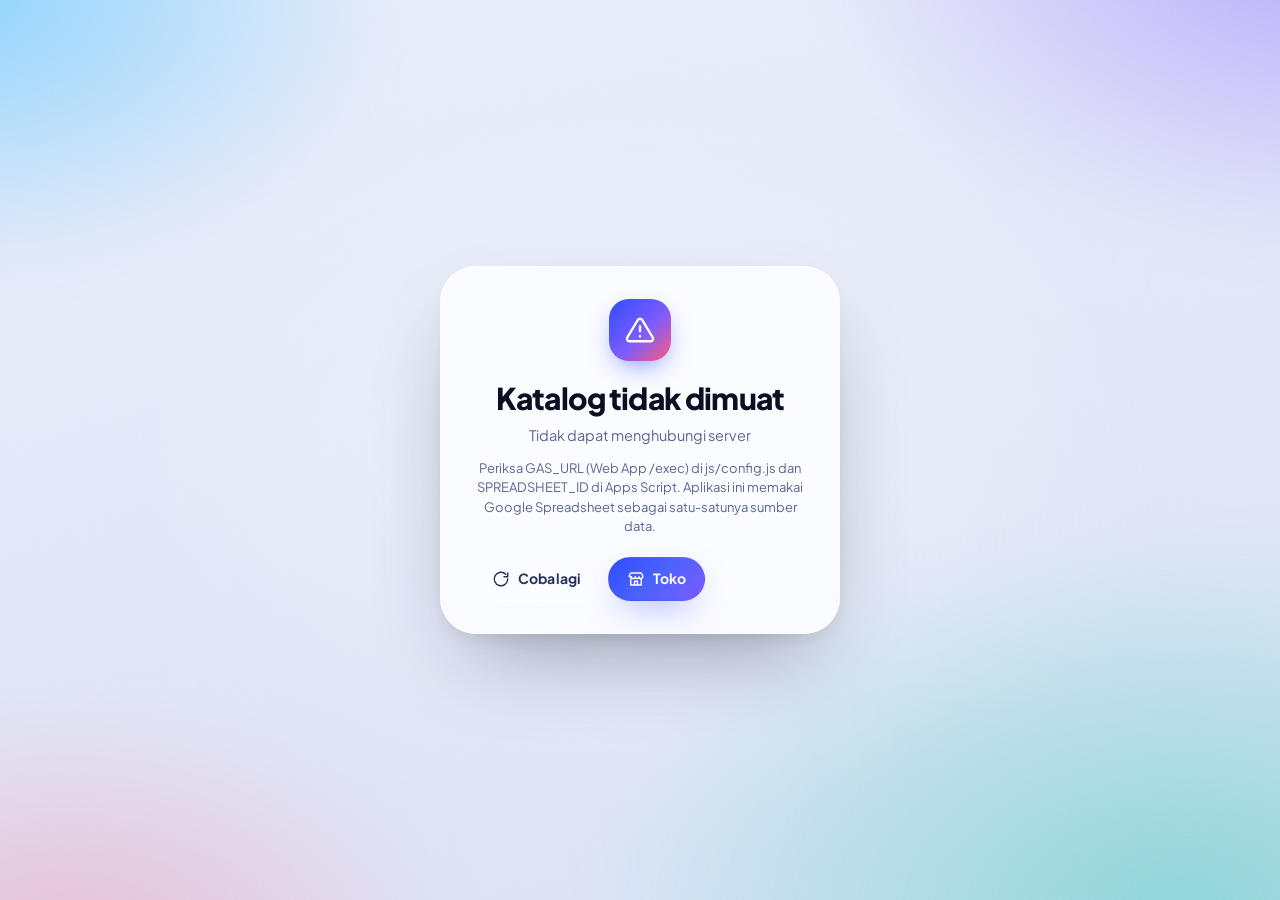
<file: index.html>
<!DOCTYPE html>
<html lang="id" data-theme="light">
<head>
  <meta charset="utf-8">
  <meta name="viewport" content="width=device-width, initial-scale=1, viewport-fit=cover, maximum-scale=5">
  <title>My Kasir — Toko & Point of Sale</title>
  <meta name="description" content="My Kasir — etalase online dan point of sale untuk semua jenis bisnis. Katalog, keranjang, pembayaran QRIS, dan portal kasir dalam satu aplikasi.">
  <meta name="theme-color" content="#2F4BFF" media="(prefers-color-scheme: light)">
  <meta name="theme-color" content="#0A0F24" media="(prefers-color-scheme: dark)">
  <meta name="apple-mobile-web-app-capable" content="yes">
  <meta name="apple-mobile-web-app-status-bar-style" content="default">
  <meta name="apple-mobile-web-app-title" content="My Kasir">
  <meta name="mobile-web-app-capable" content="yes">
  <meta name="format-detection" content="telephone=no">

  <link rel="manifest" href="./manifest.webmanifest">
  <link rel="icon" href="./icons/favicon.svg" type="image/svg+xml">
  <link rel="apple-touch-icon" href="./icons/apple-touch-icon.png">

  <link rel="preload" href="./fonts/PlusJakartaSans-latin.woff2" as="font" type="font/woff2" crossorigin>
  <link rel="preload" href="./fonts/JetBrainsMono-latin.woff2" as="font" type="font/woff2" crossorigin>

  <link rel="stylesheet" href="./css/core.css">
  <link rel="stylesheet" href="./css/base.css">
  <link rel="stylesheet" href="./css/components.css">
  <link rel="stylesheet" href="./css/layout.css">
</head>
<body>
  <a href="#katalog" class="sr-only">Lompat ke katalog</a>

  <div id="app">
    <div class="gate">
      <div class="gate__card">
        <div class="gate__logo"><span class="spinner"></span></div>
        <p class="t-body">Memuat My Kasir…</p>
      </div>
    </div>
  </div>

  <noscript>
    <div style="padding:40px;text-align:center;font-family:system-ui">
      <h1>My Kasir</h1>
      <p>Aplikasi ini memerlukan JavaScript agar dapat digunakan.</p>
    </div>
  </noscript>

  <script type="module" src="./js/app.js"></script>
</body>
</html>
</file>
<file: css/core.css>
/* ==========================================================================
   My Kasir — core
   Tokens, reset, primitives. Layout for specific views lives in app.css.
   ========================================================================== */

/* --- fonts ------------------------------------------------------------- */
@font-face {
  font-family: 'Plus Jakarta Sans';
  font-style: normal;
  font-weight: 400 800;
  font-display: swap;
  src: url('../fonts/PlusJakartaSans-latin-ext.woff2') format('woff2');
  unicode-range: U+0100-02BA, U+1E00-1EFF, U+2C60-2C7F, U+A720-A7FF;
}
@font-face {
  font-family: 'Plus Jakarta Sans';
  font-style: normal;
  font-weight: 400 800;
  font-display: swap;
  src: url('../fonts/PlusJakartaSans-latin.woff2') format('woff2');
  unicode-range: U+0000-00FF, U+0131, U+0152-0153, U+2000-206F, U+2074, U+20AC, U+2122, U+2191, U+2193, U+2212, U+2215;
}
@font-face {
  font-family: 'JetBrains Mono';
  font-style: normal;
  font-weight: 400 700;
  font-display: swap;
  src: url('../fonts/JetBrainsMono-latin-ext.woff2') format('woff2');
  unicode-range: U+0100-02BA, U+1E00-1EFF, U+2C60-2C7F, U+A720-A7FF;
}
@font-face {
  font-family: 'JetBrains Mono';
  font-style: normal;
  font-weight: 400 700;
  font-display: swap;
  src: url('../fonts/JetBrainsMono-latin.woff2') format('woff2');
  unicode-range: U+0000-00FF, U+0131, U+0152-0153, U+2000-206F, U+2074, U+20AC, U+2122, U+2191, U+2193, U+2212, U+2215;
}

/* --- tokens ------------------------------------------------------------ */
:root {
  /* brand */
  --cobalt: #2f4bff;
  --violet: #7c5cff;
  --mint: #0fbfa8;
  --sky: #38baff;
  --coral: #ff5c7a;
  --amber: #ffb020;
  --lime: #9fe870;

  --cobalt-deep: #1c2fd0;
  --cobalt-soft: #e8ecff;
  --mint-soft: #d9f7f1;
  --coral-soft: #ffe4e9;
  --amber-soft: #fff0d4;
  --violet-soft: #efe9ff;

  /* ink */
  --ink-900: #0a0f24;
  --ink-800: #131b3d;
  --ink-700: #26305a;
  --ink-500: #5a6691;
  --ink-400: #7d88ae;
  --ink-300: #a3abc8;

  /* surfaces */
  --bg: #e9edfa;
  --bg-deep: #dbe2f6;
  --surface: #ffffff;
  --surface-2: #f4f6fd;
  --surface-sunk: #eef1fb;

  /* glass */
  --glass: rgba(255, 255, 255, 0.62);
  --glass-strong: rgba(255, 255, 255, 0.82);
  --glass-line: rgba(255, 255, 255, 0.75);
  --glass-line-soft: rgba(255, 255, 255, 0.45);
  --glass-dark-line: rgba(16, 22, 43, 0.07);
  --blur: 22px;

  /* shadow */
  --sh-1: 0 1px 2px rgba(16, 22, 43, 0.05);
  --sh-2: 0 4px 14px -4px rgba(16, 22, 43, 0.12), 0 2px 4px rgba(16, 22, 43, 0.04);
  --sh-3: 0 18px 40px -18px rgba(16, 22, 43, 0.28), 0 4px 12px -4px rgba(16, 22, 43, 0.08);
  --sh-4: 0 40px 90px -32px rgba(16, 22, 43, 0.42), 0 8px 24px -12px rgba(16, 22, 43, 0.16);
  --sh-glow: 0 14px 34px -12px rgba(47, 75, 255, 0.5);

  /* geometry */
  --r-xs: 8px;
  --r-sm: 12px;
  --r-md: 16px;
  --r-lg: 22px;
  --r-xl: 28px;
  --r-2xl: 36px;
  --r-pill: 999px;

  /* motion */
  --ease: cubic-bezier(0.22, 0.68, 0.28, 1);
  --ease-out: cubic-bezier(0.16, 1, 0.3, 1);
  --ease-spring: cubic-bezier(0.34, 1.56, 0.64, 1);
  --t-fast: 140ms;
  --t-base: 240ms;
  --t-slow: 420ms;
  --t-chart: 1100ms;

  /* layout */
  --rail: 76px;
  --shell: 1180px;
  --nav-h: 66px;
  --safe-b: env(safe-area-inset-bottom, 0px);
  --safe-t: env(safe-area-inset-top, 0px);

  --font: 'Plus Jakarta Sans', ui-sans-serif, system-ui, -apple-system, 'Segoe UI', sans-serif;
  --mono: 'JetBrains Mono', ui-monospace, 'SF Mono', Menlo, monospace;
}

[data-theme='dark'] {
  --bg: #080c20;
  --bg-deep: #050818;
  --surface: #131a38;
  --surface-2: #182144;
  --surface-sunk: #0d1330;

  --glass: rgba(23, 31, 66, 0.62);
  --glass-strong: rgba(26, 35, 74, 0.84);
  --glass-line: rgba(255, 255, 255, 0.12);
  --glass-line-soft: rgba(255, 255, 255, 0.07);
  --glass-dark-line: rgba(0, 0, 0, 0.3);

  --cobalt-soft: #1b2559;
  --mint-soft: #0d3a3c;
  --coral-soft: #4a1526;
  --amber-soft: #4a3208;
  --violet-soft: #2a1f52;

  --ink-900: #f2f5ff;
  --ink-800: #e6ebff;
  --ink-700: #c7cfe8;
  --ink-500: #98a2c8;
  --ink-400: #7c86ae;
  --ink-300: #626c92;

  --sh-1: 0 1px 2px rgba(0, 0, 0, 0.4);
  --sh-2: 0 4px 14px -4px rgba(0, 0, 0, 0.5);
  --sh-3: 0 18px 40px -18px rgba(0, 0, 0, 0.7), 0 4px 12px -4px rgba(0, 0, 0, 0.4);
  --sh-4: 0 40px 90px -32px rgba(0, 0, 0, 0.8), 0 8px 24px -12px rgba(0, 0, 0, 0.5);
  --sh-glow: 0 14px 34px -12px rgba(47, 75, 255, 0.55);
}

/* --- reset ------------------------------------------------------------- */
*,
*::before,
*::after {
  box-sizing: border-box;
}

html {
  -webkit-text-size-adjust: 100%;
  text-size-adjust: 100%;
}

body {
  margin: 0;
  min-height: 100vh;
  min-height: 100dvh;
  font-family: var(--font);
  font-size: 15px;
  line-height: 1.55;
  color: var(--ink-800);
  background: var(--bg);
  -webkit-font-smoothing: antialiased;
  -moz-osx-font-smoothing: grayscale;
  overflow-x: hidden;
}

h1, h2, h3, h4, h5, p, figure, ul, ol {
  margin: 0;
}

ul, ol {
  padding: 0;
  list-style: none;
}

img, svg, canvas {
  display: block;
  max-width: 100%;
}

button, input, select, textarea {
  font: inherit;
  color: inherit;
}

button {
  border: 0;
  background: none;
  cursor: pointer;
  padding: 0;
}

a {
  color: inherit;
  text-decoration: none;
}

:focus-visible {
  outline: 2px solid var(--cobalt);
  outline-offset: 2px;
  border-radius: 6px;
}

::selection {
  background: rgba(47, 75, 255, 0.22);
}

/* --- scrollbars -------------------------------------------------------- */
* {
  scrollbar-width: thin;
  scrollbar-color: rgba(90, 102, 145, 0.34) transparent;
}
*::-webkit-scrollbar {
  width: 9px;
  height: 9px;
}
*::-webkit-scrollbar-thumb {
  background: rgba(90, 102, 145, 0.3);
  border-radius: 99px;
  border: 2px solid transparent;
  background-clip: content-box;
}
*::-webkit-scrollbar-thumb:hover {
  background: rgba(90, 102, 145, 0.5);
  background-clip: content-box;
}
*::-webkit-scrollbar-track {
  background: transparent;
}

/* ==========================================================================
   Aurora field — the app background
   ========================================================================== */
.aurora {
  position: fixed;
  inset: 0;
  z-index: -2;
  overflow: hidden;
  background: linear-gradient(168deg, var(--bg) 0%, var(--bg-deep) 100%);
  pointer-events: none;
}

.aurora::before {
  content: '';
  position: absolute;
  inset: -25%;
  background:
    radial-gradient(38% 34% at 14% 16%, rgba(56, 186, 255, 0.55), transparent 62%),
    radial-gradient(42% 40% at 86% 10%, rgba(124, 92, 255, 0.5), transparent 64%),
    radial-gradient(46% 42% at 78% 84%, rgba(15, 191, 168, 0.4), transparent 66%),
    radial-gradient(34% 32% at 20% 88%, rgba(255, 92, 122, 0.3), transparent 62%),
    radial-gradient(40% 40% at 50% 50%, rgba(255, 255, 255, 0.34), transparent 70%);
  filter: blur(28px);
  animation: aurora-drift 44s var(--ease) infinite alternate;
}

.aurora::after {
  content: '';
  position: absolute;
  inset: 0;
  opacity: 0.5;
  mix-blend-mode: overlay;
  background-image: url("data:image/svg+xml,%3Csvg xmlns='http://www.w3.org/2000/svg' width='160' height='160'%3E%3Cfilter id='n'%3E%3CfeTurbulence type='fractalNoise' baseFrequency='0.85' numOctaves='3'/%3E%3C/filter%3E%3Crect width='160' height='160' filter='url(%23n)' opacity='0.32'/%3E%3C/svg%3E");
}

@keyframes aurora-drift {
  0%   { transform: translate3d(0, 0, 0) scale(1); }
  50%  { transform: translate3d(2.5%, -2%, 0) scale(1.06); }
  100% { transform: translate3d(-2%, 2.5%, 0) scale(1.03); }
}

[data-theme='dark'] .aurora::before {
  background:
    radial-gradient(38% 34% at 14% 16%, rgba(56, 186, 255, 0.42), transparent 62%),
    radial-gradient(42% 40% at 86% 10%, rgba(124, 92, 255, 0.46), transparent 64%),
    radial-gradient(46% 42% at 78% 84%, rgba(15, 191, 168, 0.32), transparent 66%),
    radial-gradient(34% 32% at 20% 88%, rgba(255, 92, 122, 0.24), transparent 62%);
}

/* ==========================================================================
   Glass surfaces
   ========================================================================== */
.glass {
  position: relative;
  background: var(--glass);
  backdrop-filter: blur(var(--blur)) saturate(180%);
  -webkit-backdrop-filter: blur(var(--blur)) saturate(180%);
  border: 1px solid var(--glass-line);
  box-shadow:
    var(--sh-3),
    inset 0 1px 0 rgba(255, 255, 255, 0.7);
}

[data-theme='dark'] .glass {
  box-shadow:
    var(--sh-3),
    inset 0 1px 0 rgba(255, 255, 255, 0.09);
}

.glass--flat {
  box-shadow: var(--sh-2), inset 0 1px 0 rgba(255, 255, 255, 0.55);
}

.glass--strong {
  background: var(--glass-strong);
}

.card {
  border-radius: var(--r-xl);
  padding: 22px;
}

/* ==========================================================================
   Typography
   ========================================================================== */
.t-display {
  font-size: clamp(30px, 6.2vw, 46px);
  line-height: 1.06;
  font-weight: 800;
  letter-spacing: -0.035em;
  color: var(--ink-900);
}

.t-h1 {
  font-size: clamp(23px, 3.4vw, 30px);
  line-height: 1.15;
  font-weight: 800;
  letter-spacing: -0.028em;
  color: var(--ink-900);
}

.t-h2 {
  font-size: 19px;
  font-weight: 750;
  letter-spacing: -0.018em;
  color: var(--ink-900);
}

.t-h3 {
  font-size: 15.5px;
  font-weight: 700;
  letter-spacing: -0.012em;
  color: var(--ink-900);
}

.t-body {
  font-size: 14.5px;
  color: var(--ink-500);
  line-height: 1.6;
}

.t-label {
  font-size: 12px;
  font-weight: 700;
  letter-spacing: 0.01em;
  color: var(--ink-500);
}

.t-num {
  font-family: var(--mono);
  font-variant-numeric: tabular-nums;
  letter-spacing: -0.02em;
}

.t-money {
  font-weight: 800;
  letter-spacing: -0.03em;
  color: var(--ink-900);
  font-variant-numeric: tabular-nums;
}

.muted {
  color: var(--ink-500);
}
.muted-2 {
  color: var(--ink-400);
}
.tiny {
  font-size: 12px;
}
.truncate {
  overflow: hidden;
  text-overflow: ellipsis;
  white-space: nowrap;
}
.clamp-2 {
  display: -webkit-box;
  -webkit-line-clamp: 2;
  -webkit-box-orient: vertical;
  overflow: hidden;
}

/* ==========================================================================
   Buttons
   ========================================================================== */
.btn {
  --btn-bg: var(--surface);
  --btn-fg: var(--ink-800);
  --btn-brd: rgba(16, 22, 43, 0.1);
  display: inline-flex;
  align-items: center;
  justify-content: center;
  gap: 8px;
  height: 44px;
  padding: 0 18px;
  border-radius: var(--r-pill);
  background: var(--btn-bg);
  color: var(--btn-fg);
  border: 1px solid var(--btn-brd);
  font-size: 14px;
  font-weight: 700;
  letter-spacing: -0.008em;
  white-space: nowrap;
  cursor: pointer;
  transition: transform var(--t-fast) var(--ease), box-shadow var(--t-base) var(--ease),
    background var(--t-base) var(--ease), opacity var(--t-base) var(--ease);
  -webkit-tap-highlight-color: transparent;
  user-select: none;
}

.btn:hover {
  transform: translateY(-1px);
  box-shadow: var(--sh-2);
}
.btn:active {
  transform: translateY(0) scale(0.985);
}
.btn[disabled],
.btn.is-disabled {
  opacity: 0.45;
  pointer-events: none;
}

.btn .ico {
  width: 18px;
  height: 18px;
  flex: none;
}

.btn--primary {
  --btn-bg: linear-gradient(135deg, var(--cobalt) 0%, #4b62ff 48%, var(--violet) 100%);
  --btn-fg: #fff;
  --btn-brd: transparent;
  box-shadow: var(--sh-glow);
}
.btn--primary:hover {
  box-shadow: 0 18px 40px -14px rgba(47, 75, 255, 0.62);
}

.btn--mint {
  --btn-bg: linear-gradient(135deg, var(--mint) 0%, #22d3bb 100%);
  --btn-fg: #04231f;
  --btn-brd: transparent;
  box-shadow: 0 12px 30px -14px rgba(15, 191, 168, 0.7);
}

.btn--dark {
  --btn-bg: var(--ink-900);
  --btn-fg: #fff;
  --btn-brd: transparent;
}
[data-theme='dark'] .btn--dark {
  --btn-bg: rgba(255, 255, 255, 0.12);
  --btn-fg: #fff;
  --btn-brd: var(--glass-line);
}

.btn--ghost {
  --btn-bg: transparent;
  --btn-brd: var(--glass-line);
  --btn-fg: var(--ink-700);
}
.btn--ghost:hover {
  --btn-bg: rgba(255, 255, 255, 0.5);
}
[data-theme='dark'] .btn--ghost:hover {
  --btn-bg: rgba(255, 255, 255, 0.08);
}

.btn--sm {
  height: 36px;
  padding: 0 14px;
  font-size: 13px;
  border-radius: var(--r-pill);
}
.btn--lg {
  height: 54px;
  padding: 0 26px;
  font-size: 15.5px;
}
.btn--block {
  width: 100%;
}

.btn--icon {
  width: 42px;
  height: 42px;
  padding: 0;
  border-radius: 50%;
}
.btn--icon.btn--sm {
  width: 34px;
  height: 34px;
}
.btn--icon.btn--lg {
  width: 52px;
  height: 52px;
}

.btn__kbd {
  font-family: var(--mono);
  font-size: 10.5px;
  padding: 2px 6px;
  border-radius: 6px;
  background: rgba(255, 255, 255, 0.22);
  color: inherit;
  opacity: 0.85;
}
.btn--dark .btn__kbd,
.btn--primary .btn__kbd {
  background: rgba(255, 255, 255, 0.18);
}

/* ==========================================================================
   Form controls
   ========================================================================== */
.field {
  display: flex;
  flex-direction: column;
  gap: 7px;
}

.field > label {
  font-size: 12.5px;
  font-weight: 700;
  color: var(--ink-700);
  letter-spacing: -0.005em;
}

.field__hint {
  font-size: 11.5px;
  color: var(--ink-400);
}

.input,
.select,
.textarea {
  width: 100%;
  min-height: 46px;
  padding: 11px 14px;
  border-radius: var(--r-md);
  background: var(--surface);
  border: 1px solid rgba(16, 22, 43, 0.1);
  color: var(--ink-900);
  font-size: 14.5px;
  font-weight: 500;
  transition: border-color var(--t-base) var(--ease), box-shadow var(--t-base) var(--ease),
    background var(--t-base) var(--ease);
  appearance: none;
}

[data-theme='dark'] .input,
[data-theme='dark'] .select,
[data-theme='dark'] .textarea {
  background: var(--surface-2);
  border-color: var(--glass-line);
}

.input::placeholder,
.textarea::placeholder {
  color: var(--ink-300);
  font-weight: 500;
}

.input:focus,
.select:focus,
.textarea:focus {
  outline: none;
  border-color: rgba(47, 75, 255, 0.55);
  box-shadow: 0 0 0 4px rgba(47, 75, 255, 0.14);
}

.textarea {
  min-height: 96px;
  resize: vertical;
  line-height: 1.55;
}

.select {
  padding-right: 38px;
  background-image: url("data:image/svg+xml,%3Csvg xmlns='http://www.w3.org/2000/svg' width='16' height='16' viewBox='0 0 24 24' fill='none' stroke='%235a6691' stroke-width='2.4' stroke-linecap='round' stroke-linejoin='round'%3E%3Cpath d='M6 9l6 6 6-6'/%3E%3C/svg%3E");
  background-repeat: no-repeat;
  background-position: right 13px center;
  cursor: pointer;
}

.input-group {
  position: relative;
  display: flex;
  align-items: center;
}
.input-group .input {
  padding-left: 42px;
}
.input-group__ico {
  position: absolute;
  left: 14px;
  width: 18px;
  height: 18px;
  color: var(--ink-400);
  pointer-events: none;
}
.input-group__btn {
  position: absolute;
  right: 6px;
}

/* switch */
.switch {
  --w: 46px;
  position: relative;
  display: inline-block;
  width: var(--w);
  height: 27px;
  flex: none;
  border-radius: 99px;
  background: rgba(16, 22, 43, 0.16);
  transition: background var(--t-base) var(--ease);
  cursor: pointer;
  vertical-align: middle;
}

/* Baris switch: track + teks.
 *
 * sebelumnya teks label diletakkan DI DALAM elemen .switch yang lebarnya
 * tetap 46px — teks keluar dari kotaknya dan menimpa isi lain (terlihat
 * pada popup produk). Sekarang track dan teks adalah dua elemen terpisah
 * dalam satu baris flex, jadi tidak pernah saling menimpa.
 */
.switch-row {
  display: flex;
  align-items: center;
  gap: 10px;
  cursor: pointer;
  user-select: none;
}

.switch-row__text {
  font-size: 13px;
  line-height: 1.35;
  color: var(--ink-700);
}
.switch::after {
  content: '';
  position: absolute;
  top: 3px;
  left: 3px;
  width: 21px;
  height: 21px;
  border-radius: 50%;
  background: #fff;
  box-shadow: 0 2px 6px rgba(16, 22, 43, 0.28);
  transition: transform var(--t-base) var(--ease-spring);
}
.switch[aria-checked='true'] {
  background: linear-gradient(135deg, var(--cobalt), var(--violet));
}
.switch[aria-checked='true']::after {
  transform: translateX(19px);
}

/* A switch driven by a real checkbox: the input carries the state,
   the track is drawn by the element itself. */
.switch input[type='checkbox'] {
  position: absolute;
  inset: 0;
  width: 100%;
  height: 100%;
  margin: 0;
  opacity: 0;
  cursor: pointer;
  z-index: 1;
}
.switch:has(input[type='checkbox']) {
  background: rgba(16, 22, 43, 0.16);
}
.switch:has(input[type='checkbox']:checked) {
  background: linear-gradient(135deg, var(--cobalt), var(--violet));
}
.switch:has(input[type='checkbox']:checked)::after {
  transform: translateX(19px);
}

/* checkbox */
.check {
  display: inline-flex;
  align-items: center;
  gap: 9px;
  cursor: pointer;
  font-size: 14px;
  font-weight: 600;
  color: var(--ink-700);
}
.check input {
  appearance: none;
  width: 20px;
  height: 20px;
  flex: none;
  border-radius: 6px;
  border: 1.5px solid rgba(16, 22, 43, 0.2);
  background: var(--surface);
  transition: background var(--t-fast) var(--ease), border-color var(--t-fast) var(--ease);
  position: relative;
  cursor: pointer;
}
.check input:checked {
  background: var(--cobalt);
  border-color: var(--cobalt);
}
.check input:checked::after {
  content: '';
  position: absolute;
  left: 6.5px;
  top: 2.5px;
  width: 5px;
  height: 10px;
  border: 2px solid #fff;
  border-top: 0;
  border-left: 0;
  transform: rotate(43deg);
}

/* segmented control */
.seg {
  display: inline-flex;
  padding: 4px;
  gap: 3px;
  border-radius: var(--r-pill);
  background: var(--surface-sunk);
  border: 1px solid var(--glass-dark-line);
}
.seg__btn {
  height: 34px;
  padding: 0 16px;
  border-radius: var(--r-pill);
  font-size: 13.5px;
  font-weight: 700;
  color: var(--ink-500);
  transition: color var(--t-base) var(--ease), background var(--t-base) var(--ease),
    box-shadow var(--t-base) var(--ease);
  white-space: nowrap;
}
.seg__btn.is-active {
  background: var(--surface);
  color: var(--ink-900);
  box-shadow: var(--sh-1);
}
[data-theme='dark'] .seg__btn.is-active {
  background: rgba(255, 255, 255, 0.14);
}

/* ==========================================================================
   Chips / badges / pills
   ========================================================================== */
.chip {
  display: inline-flex;
  align-items: center;
  gap: 7px;
  height: 40px;
  padding: 0 16px;
  border-radius: var(--r-pill);
  background: var(--surface);
  border: 1px solid rgba(16, 22, 43, 0.09);
  font-size: 13.5px;
  font-weight: 700;
  color: var(--ink-700);
  cursor: pointer;
  white-space: nowrap;
  transition: transform var(--t-fast) var(--ease), background var(--t-base) var(--ease),
    color var(--t-base) var(--ease), border-color var(--t-base) var(--ease),
    box-shadow var(--t-base) var(--ease);
}
.chip:hover {
  transform: translateY(-1px);
  box-shadow: var(--sh-2);
}
.chip .ico {
  width: 16px;
  height: 16px;
}
.chip.is-active {
  background: linear-gradient(135deg, var(--cobalt), #4d64ff);
  color: #fff;
  border-color: transparent;
  box-shadow: var(--sh-glow);
}

.badge {
  display: inline-flex;
  align-items: center;
  gap: 5px;
  padding: 3px 9px;
  border-radius: var(--r-pill);
  font-size: 11.5px;
  font-weight: 800;
  letter-spacing: 0.005em;
  background: var(--surface-sunk);
  color: var(--ink-600, var(--ink-500));
  line-height: 1.5;
  white-space: nowrap;
}
.badge--mint   { background: var(--mint-soft);   color: #0a7d6e; }
.badge--coral  { background: var(--coral-soft);  color: #c02a4b; }
.badge--amber  { background: var(--amber-soft);  color: #a86a00; }
.badge--cobalt { background: var(--cobalt-soft); color: var(--cobalt-deep); }
.badge--violet { background: var(--violet-soft); color: #5b3fd6; }
[data-theme='dark'] .badge--mint  { color: #5fe3cd; }
[data-theme='dark'] .badge--coral { color: #ff92a8; }
[data-theme='dark'] .badge--amber { color: #ffcd6b; }
[data-theme='dark'] .badge--cobalt{ color: #9fb0ff; }
[data-theme='dark'] .badge--violet{ color: #b7a3ff; }

.dot {
  width: 7px;
  height: 7px;
  border-radius: 50%;
  background: currentColor;
  flex: none;
}

.stock-bar {
  height: 5px;
  border-radius: 99px;
  background: rgba(16, 22, 43, 0.1);
  overflow: hidden;
}
.stock-bar > i {
  display: block;
  height: 100%;
  border-radius: 99px;
  background: linear-gradient(90deg, var(--mint), #4fe3c8);
  transition: width var(--t-slow) var(--ease-out);
}
.stock-bar.is-low > i {
  background: linear-gradient(90deg, var(--amber), #ffcd6b);
}
.stock-bar.is-out > i {
  background: linear-gradient(90deg, var(--coral), #ff92a8);
}

/* ==========================================================================
   Modal / sheet / toast
   ========================================================================== */
.scrim {
  position: fixed;
  inset: 0;
  z-index: 90;
  background: rgba(10, 15, 36, 0.42);
  backdrop-filter: blur(6px);
  -webkit-backdrop-filter: blur(6px);
  opacity: 0;
  pointer-events: none;
  transition: opacity var(--t-base) var(--ease);
}
.scrim.is-open {
  opacity: 1;
  pointer-events: auto;
}

.modal {
  position: fixed;
  z-index: 100;
  left: 50%;
  top: 50%;
  transform: translate(-50%, -46%) scale(0.96);
  width: min(560px, calc(100vw - 32px));
  max-height: min(86vh, 900px);
  overflow: auto;
  overscroll-behavior: contain;
  border-radius: var(--r-2xl);
  background: var(--glass-strong);
  backdrop-filter: blur(30px) saturate(190%);
  -webkit-backdrop-filter: blur(30px) saturate(190%);
  border: 1px solid var(--glass-line);
  box-shadow: var(--sh-4);
  opacity: 0;
  pointer-events: none;
  transition: opacity var(--t-base) var(--ease), transform var(--t-base) var(--ease-out);
}
.modal.is-open {
  opacity: 1;
  pointer-events: auto;
  transform: translate(-50%, -50%) scale(1);
}
.modal__head {
  position: sticky;
  top: 0;
  z-index: 2;
  display: flex;
  align-items: flex-start;
  gap: 14px;
  padding: 22px 22px 14px;
  background: linear-gradient(180deg, var(--glass-strong) 62%, transparent);
  backdrop-filter: blur(12px);
  -webkit-backdrop-filter: blur(12px);
}
.modal__body {
  padding: 4px 22px 22px;
}
.modal__foot {
  position: sticky;
  bottom: 0;
  display: flex;
  gap: 10px;
  padding: 14px 22px calc(18px + var(--safe-b));
  background: linear-gradient(0deg, var(--glass-strong) 62%, transparent);
  backdrop-filter: blur(12px);
  -webkit-backdrop-filter: blur(12px);
}
.modal--wide {
  width: min(980px, calc(100vw - 32px));
}
.modal--tall {
  height: min(88vh, 940px);
}

.toast-wrap {
  position: fixed;
  z-index: 200;
  left: 50%;
  bottom: calc(22px + var(--safe-b));
  transform: translateX(-50%);
  display: flex;
  flex-direction: column-reverse;
  gap: 9px;
  pointer-events: none;
  width: min(440px, calc(100vw - 28px));
}
.toast {
  display: flex;
  align-items: center;
  gap: 11px;
  padding: 12px 15px;
  border-radius: var(--r-lg);
  background: var(--glass-strong);
  backdrop-filter: blur(20px) saturate(180%);
  -webkit-backdrop-filter: blur(20px) saturate(180%);
  border: 1px solid var(--glass-line);
  box-shadow: var(--sh-3);
  font-size: 13.5px;
  font-weight: 600;
  color: var(--ink-800);
  animation: toast-in var(--t-slow) var(--ease-out) both;
}
.toast.is-out {
  animation: toast-out var(--t-base) var(--ease) both;
}
.toast .ico {
  width: 19px;
  height: 19px;
  flex: none;
}
.toast--ok .ico   { color: var(--mint); }
.toast--err .ico  { color: var(--coral); }
.toast--warn .ico { color: var(--amber); }
.toast--info .ico { color: var(--cobalt); }

@keyframes toast-in {
  from { opacity: 0; transform: translateY(16px) scale(0.95); }
  to   { opacity: 1; transform: translateY(0) scale(1); }
}
@keyframes toast-out {
  to { opacity: 0; transform: translateY(8px) scale(0.97); }
}

/* ==========================================================================
   Tables
   ========================================================================== */
.table-wrap {
  overflow: auto;
  border-radius: var(--r-lg);
  border: 1px solid var(--glass-dark-line);
  background: var(--surface);
}
[data-theme='dark'] .table-wrap {
  background: var(--surface-2);
}
table.tbl {
  width: 100%;
  border-collapse: collapse;
  font-size: 13.5px;
}
.tbl th {
  position: sticky;
  top: 0;
  z-index: 1;
  text-align: left;
  padding: 12px 14px;
  font-size: 11.5px;
  font-weight: 800;
  color: var(--ink-500);
  background: var(--surface-2);
  border-bottom: 1px solid var(--glass-dark-line);
  white-space: nowrap;
}
.tbl td {
  padding: 12px 14px;
  border-bottom: 1px solid rgba(16, 22, 43, 0.055);
  vertical-align: middle;
}
[data-theme='dark'] .tbl td {
  border-bottom-color: rgba(255, 255, 255, 0.06);
}
.tbl tbody tr {
  transition: background var(--t-fast) var(--ease);
}
.tbl tbody tr:hover {
  background: rgba(47, 75, 255, 0.045);
}
.tbl tbody tr:last-child td {
  border-bottom: 0;
}
.tbl .num {
  font-family: var(--mono);
  font-variant-numeric: tabular-nums;
  text-align: right;
  white-space: nowrap;
}

/* ==========================================================================
   Utility
   ========================================================================== */
.row { display: flex; align-items: center; gap: 10px; }
.row--between { justify-content: space-between; }
.row--wrap { flex-wrap: wrap; }
.col { display: flex; flex-direction: column; }
.grow { flex: 1; min-width: 0; }
.stack { display: flex; flex-direction: column; gap: 14px; }
.stack--sm { gap: 8px; }
.stack--lg { gap: 22px; }
.hidden { display: none !important; }
.sr-only {
  position: absolute; width: 1px; height: 1px;
  padding: 0; margin: -1px; overflow: hidden;
  clip: rect(0 0 0 0); white-space: nowrap; border: 0;
}
.divider {
  height: 1px;
  background: var(--glass-dark-line);
  border: 0;
  margin: 0;
}

.skeleton {
  position: relative;
  overflow: hidden;
  background: rgba(16, 22, 43, 0.07);
  border-radius: var(--r-md);
}
.skeleton::after {
  content: '';
  position: absolute;
  inset: 0;
  background: linear-gradient(90deg, transparent, rgba(255, 255, 255, 0.6), transparent);
  animation: shimmer 1.4s infinite;
}
[data-theme='dark'] .skeleton::after {
  background: linear-gradient(90deg, transparent, rgba(255, 255, 255, 0.08), transparent);
}
@keyframes shimmer {
  from { transform: translateX(-100%); }
  to   { transform: translateX(100%); }
}

.spinner {
  width: 18px;
  height: 18px;
  border-radius: 50%;
  border: 2.2px solid rgba(16, 22, 43, 0.16);
  border-top-color: var(--cobalt);
  animation: spin 0.72s linear infinite;
}
@keyframes spin {
  to { transform: rotate(360deg); }
}

/* view transitions */
.view {
  display: none;
}
.view.is-active {
  display: block;
  animation: view-in var(--t-slow) var(--ease-out) both;
}
@keyframes view-in {
  from { opacity: 0; transform: translateY(10px); }
  to   { opacity: 1; transform: none; }
}

@media (prefers-reduced-motion: reduce) {
  *,
  *::before,
  *::after {
    animation-duration: 0.001ms !important;
    animation-iteration-count: 1 !important;
    transition-duration: 0.001ms !important;
    scroll-behavior: auto !important;
  }
  .aurora::before {
    animation: none;
  }
}
</file>
<file: css/base.css>
/* ==========================================================================
   My Kasir — utilities & motion
   --------------------------------------------------------------------------
   core.css owns the tokens, reset and primitives. This file adds the
   spacing scale, layout utilities and the remaining type/motion helpers.
   ========================================================================== */

:root {
  /* spacing scale */
  --s-1: 4px;
  --s-2: 8px;
  --s-3: 12px;
  --s-4: 16px;
  --s-5: 20px;
  --s-6: 24px;
  --s-8: 32px;
  --s-10: 40px;
  --s-12: 48px;
  --s-16: 64px;

  /* aliases onto the core token set */
  --ink: var(--ink-800);
  --ink-2: var(--ink-700);
  --ink-3: var(--ink-500);
  --ink-4: var(--ink-400);
  --ink-5: var(--ink-300);

  --bg-2: var(--bg-deep);
  --surface-3: var(--surface-sunk);

  --line: rgba(16, 22, 43, 0.1);
  --line-2: rgba(16, 22, 43, 0.07);

  --teal: var(--mint);
  --teal-100: var(--mint-soft);
  --cobalt-100: var(--cobalt-soft);
  --coral-100: var(--coral-soft);
  --amber-100: var(--amber-soft);
  --violet-100: var(--violet-soft);

  --font-display: var(--font);
  --font-body: var(--font);
  --font-mono: var(--mono);

  --dur-1: var(--t-fast);
  --dur-2: var(--t-base);
  --dur-3: var(--t-slow);
  --dur-4: 520ms;

  --shell-max: var(--shell);
  --topbar-h: var(--nav-h);

  --glass-bg: var(--glass);
  --glass-bg-strong: var(--glass-strong);
  --glass-border: var(--glass-line);
  --glass-shadow: var(--sh-2);
  --glass-shadow-lg: var(--sh-4);
  --sh-cobalt: var(--sh-glow);
}

/* -------------------------------------------------------------------------
   Type helpers
   ---------------------------------------------------------------------- */

.t-sm {
  font-size: 13px;
  line-height: 1.5;
  color: var(--ink-500);
}

.t-xs {
  font-size: 11.5px;
  line-height: 1.45;
  color: var(--ink-400);
}

.t-eyebrow {
  display: inline-flex;
  align-items: center;
  gap: 7px;
  font-size: 11.5px;
  font-weight: 800;
  letter-spacing: 0.13em;
  text-transform: uppercase;
}

.t-gradient {
  background: linear-gradient(100deg, var(--cobalt) 0%, var(--violet) 44%, var(--coral) 100%);
  -webkit-background-clip: text;
  background-clip: text;
  color: transparent;
}

.t-cobalt { color: var(--cobalt); }
.t-coral { color: var(--coral); }
.t-teal { color: var(--mint); }
.t-amber { color: var(--amber); }
.t-ink3 { color: var(--ink-500); }
.t-ink4 { color: var(--ink-400); }
.t-strong { color: var(--ink-900); font-weight: 600; }
.t-right { text-align: right; }
.t-center { text-align: center; }
.t-mono { font-family: var(--mono); }

/* -------------------------------------------------------------------------
   Layout utilities
   ---------------------------------------------------------------------- */

.row {
  display: flex;
  align-items: center;
  gap: var(--s-3);
}

.row-between {
  display: flex;
  align-items: center;
  justify-content: space-between;
  gap: var(--s-3);
}

.row-wrap { flex-wrap: wrap; }
.col { display: flex; flex-direction: column; }
.grow { flex: 1; min-width: 0; }
.gap-1 { gap: var(--s-1); }
.gap-2 { gap: var(--s-2); }
.gap-3 { gap: var(--s-3); }
.gap-4 { gap: var(--s-4); }
.gap-5 { gap: var(--s-5); }
.gap-6 { gap: var(--s-6); }
.mt-2 { margin-top: var(--s-2); }
.mt-3 { margin-top: var(--s-3); }
.mt-4 { margin-top: var(--s-4); }
.mt-5 { margin-top: var(--s-5); }
.mt-6 { margin-top: var(--s-6); }
.mb-2 { margin-bottom: var(--s-2); }
.mb-3 { margin-bottom: var(--s-3); }
.mb-4 { margin-bottom: var(--s-4); }
.mb-5 { margin-bottom: var(--s-5); }

.shell {
  width: 100%;
  max-width: var(--shell-max);
  margin-inline: auto;
  padding-inline: var(--s-5);
}

@media (max-width: 640px) {
  .shell { padding-inline: var(--s-4); }
}

/* -------------------------------------------------------------------------
   Motion
   ---------------------------------------------------------------------- */

@keyframes fade-up {
  from { opacity: 0; transform: translate3d(0, 14px, 0); }
  to { opacity: 1; transform: none; }
}

@keyframes fade-in {
  from { opacity: 0; }
  to { opacity: 1; }
}

@keyframes pop-in {
  0% { opacity: 0; transform: scale(0.94); }
  100% { opacity: 1; transform: scale(1); }
}

@keyframes slide-up {
  from { transform: translate3d(0, 100%, 0); }
  to { transform: none; }
}

@keyframes float-y {
  0%, 100% { transform: translate3d(0, 0, 0); }
  50% { transform: translate3d(0, -10px, 0); }
}

@keyframes pulse-ring {
  0% { transform: scale(0.85); opacity: 0.7; }
  70% { transform: scale(1.5); opacity: 0; }
  100% { transform: scale(1.5); opacity: 0; }
}

.anim-up { animation: fade-up var(--dur-4) var(--ease-out) both; }
.anim-in { animation: fade-in var(--dur-3) var(--ease) both; }
</file>
<file: css/components.css>
/* ==========================================================================
   My Kasir — additive components
   --------------------------------------------------------------------------
   core.css already owns: aurora, glass, typography, buttons, form controls,
   chips/badges, modal/toast, tables, skeleton, spinner.
   This file adds what those do not cover.
   ========================================================================== */

/* -------------------------------------------------------------------------
   Surfaces
   ---------------------------------------------------------------------- */

.card {
  background: var(--surface);
  border: 1px solid var(--glass-dark-line);
  border-radius: var(--r-lg);
  box-shadow: var(--sh-1);
}

.card--pad { padding: var(--s-5); }

.card--hover {
  transition: transform var(--t-base) var(--ease-out), box-shadow var(--t-base) var(--ease-out);
}

.card--hover:hover {
  transform: translateY(-3px);
  box-shadow: var(--sh-3);
}

.card--glass {
  background: var(--glass-strong);
  backdrop-filter: blur(24px) saturate(180%);
  -webkit-backdrop-filter: blur(24px) saturate(180%);
  border: 1px solid var(--glass-line);
  box-shadow: var(--sh-3);
}

/* -------------------------------------------------------------------------
   Buttons — variants core.css does not define
   ---------------------------------------------------------------------- */

.btn--coral {
  --btn-bg: linear-gradient(135deg, var(--coral) 0%, #ff7d95 100%);
  --btn-fg: #fff;
  --btn-brd: transparent;
  box-shadow: 0 12px 30px -14px rgba(255, 92, 122, 0.75);
}

.btn--teal {
  --btn-bg: linear-gradient(135deg, var(--mint) 0%, #22d3bb 100%);
  --btn-fg: #04231f;
  --btn-brd: transparent;
  box-shadow: 0 12px 30px -14px rgba(15, 191, 168, 0.7);
}

.btn--soft {
  --btn-bg: var(--surface-sunk);
  --btn-fg: var(--ink-700);
  --btn-brd: transparent;
}

.btn--soft:hover {
  --btn-bg: rgba(16, 22, 43, 0.08);
}

.btn--outline {
  --btn-bg: transparent;
  --btn-fg: var(--ink-800);
  --btn-brd: rgba(16, 22, 43, 0.16);
}

.btn--outline:hover {
  --btn-bg: rgba(16, 22, 43, 0.04);
}

/* -------------------------------------------------------------------------
   Chips / badges
   ---------------------------------------------------------------------- */

.badge--ok { background: var(--mint-soft); color: #0a7d6e; }
.badge--warn { background: var(--amber-soft); color: #a86a00; }
.badge--err { background: var(--coral-soft); color: #c02a4b; }
.badge--info { background: var(--cobalt-soft); color: var(--cobalt-deep); }
.badge--violet { background: var(--violet-soft); color: #5b3fd6; }
.badge--solid { background: var(--ink-900); color: #fff; }
.badge .ico { width: 12px; height: 12px; }

.chip--cobalt.is-active {
  background: linear-gradient(135deg, var(--cobalt), #4d64ff);
}

.dot--live { position: relative; }

.dot--live::after {
  content: '';
  position: absolute;
  inset: -3px;
  border-radius: 50%;
  border: 1.5px solid currentColor;
  animation: pulse-ring 2s var(--ease) infinite;
}

/* -------------------------------------------------------------------------
   Quantity stepper
   ---------------------------------------------------------------------- */

.qty {
  display: inline-flex;
  align-items: center;
  border-radius: var(--r-pill);
  background: var(--surface-sunk);
  overflow: hidden;
  border: 1px solid var(--glass-dark-line);
}

.qty button {
  display: grid;
  place-items: center;
  width: 32px;
  height: 32px;
  color: var(--ink-700);
  transition: background var(--t-fast) var(--ease);
}

.qty button:hover { background: var(--surface); }
.qty button:disabled { color: var(--ink-300); pointer-events: none; }
.qty button .ico { width: 14px; height: 14px; }

.qty__val {
  min-width: 30px;
  text-align: center;
  font-family: var(--mono);
  font-size: 12.5px;
  font-weight: 700;
  font-variant-numeric: tabular-nums;
}

/* -------------------------------------------------------------------------
   Drawer (cart)
   ---------------------------------------------------------------------- */

.drawer {
  position: fixed;
  z-index: 100;
  top: 0;
  right: 0;
  bottom: 0;
  width: min(420px, 100vw);
  display: flex;
  flex-direction: column;
  background: var(--glass-strong);
  backdrop-filter: blur(30px) saturate(190%);
  -webkit-backdrop-filter: blur(30px) saturate(190%);
  border-left: 1px solid var(--glass-line);
  box-shadow: -20px 0 60px -20px rgba(16, 22, 43, 0.34);
  transform: translateX(101%);
  pointer-events: none;
  transition: transform var(--t-slow) var(--ease-out);
}

.drawer.is-open {
  transform: none;
  pointer-events: auto;
}

.drawer__head {
  display: flex;
  align-items: center;
  justify-content: space-between;
  gap: var(--s-3);
  padding: var(--s-5) var(--s-5) var(--s-4);
  border-bottom: 1px solid var(--glass-dark-line);
}

.drawer__body {
  flex: 1;
  overflow-y: auto;
  padding: var(--s-4) var(--s-5);
  overscroll-behavior: contain;
}

.drawer__foot {
  padding: var(--s-4) var(--s-5) calc(var(--s-5) + var(--safe-b));
  border-top: 1px solid var(--glass-dark-line);
  background: rgba(255, 255, 255, 0.5);
}

@media (max-width: 560px) {
  .drawer {
    top: auto;
    width: 100%;
    height: 92dvh;
    border-radius: var(--r-2xl) var(--r-2xl) 0 0;
    border-left: none;
    transform: translateY(101%);
  }
  .drawer.is-open { transform: none; }
}

/* -------------------------------------------------------------------------
   Empty state
   ---------------------------------------------------------------------- */

.empty {
  display: flex;
  flex-direction: column;
  align-items: center;
  text-align: center;
  gap: 10px;
  padding: var(--s-10) var(--s-5);
}

.empty__ico {
  width: 46px;
  height: 46px;
  color: var(--ink-300);
  padding: 12px;
  border-radius: var(--r-lg);
  background: var(--surface-sunk);
}

.empty .t-h2 { color: var(--ink-700); }
.empty .t-body { max-width: 34ch; }

/* -------------------------------------------------------------------------
   Charts
   ---------------------------------------------------------------------- */

.chart { position: relative; width: 100%; }
.chart__svg { overflow: visible; }

.chart__grid {
  stroke: rgba(16, 22, 43, 0.08);
  stroke-width: 1;
  stroke-dasharray: 3 5;
}

.chart__label {
  font-family: var(--mono);
  font-size: 10px;
  fill: var(--ink-400);
  letter-spacing: -0.02em;
}

.chart__donutValue {
  font-family: var(--font);
  font-size: 19px;
  font-weight: 800;
  fill: var(--ink-900);
  letter-spacing: -0.03em;
}

.chart__donutLabel {
  font-family: var(--font);
  font-size: 11px;
  fill: var(--ink-400);
}

.chart__line { animation: chart-draw 1000ms var(--ease-out) both; }
.chart__area { animation: chart-fade 900ms var(--ease-out) both; }
.chart__bar { animation: chart-rise 560ms var(--ease-out) both; transform-origin: bottom; }
.chart__dot { animation: chart-pop 400ms var(--ease-spring) both; }

@keyframes chart-draw {
  from { stroke-dasharray: 1400; stroke-dashoffset: 1400; }
  to { stroke-dasharray: 1400; stroke-dashoffset: 0; }
}

@keyframes chart-fade { from { opacity: 0; } to { opacity: 1; } }
@keyframes chart-rise { from { opacity: 0; transform: scaleY(0.4); } to { opacity: 1; transform: scaleY(1); } }
@keyframes chart-pop { from { opacity: 0; } to { opacity: 1; } }

/* horizontal bars */
.hbars { display: flex; flex-direction: column; gap: 14px; }

.hbar__top {
  display: flex;
  align-items: baseline;
  justify-content: space-between;
  gap: 10px;
  margin-bottom: 6px;
}

.hbar__label { font-size: 13px; font-weight: 600; color: var(--ink-700); }
.hbar__value { font-family: var(--mono); font-size: 12px; font-weight: 600; color: var(--ink-500); }

.hbar__track {
  height: 8px;
  border-radius: var(--r-pill);
  background: rgba(16, 22, 43, 0.08);
  overflow: hidden;
}

.hbar__fill {
  height: 100%;
  border-radius: var(--r-pill);
  background: var(--cobalt);
  animation: hbar-grow 760ms var(--ease-out) both;
  transform-origin: left;
}

@keyframes hbar-grow { from { transform: scaleX(0); } to { transform: scaleX(1); } }

/* legend */
.legend { display: flex; flex-wrap: wrap; gap: 8px 18px; }

.legend__item { display: inline-flex; align-items: center; gap: 7px; font-size: 12px; }
.legend__dot { width: 9px; height: 9px; border-radius: 3px; flex: none; }
.legend__label { color: var(--ink-500); }
.legend__value { font-family: var(--mono); font-weight: 600; color: var(--ink-700); }

/* heat map */
.heat {
  display: grid;
  grid-template-columns: repeat(13, 1fr);
  gap: 4px;
}

.heat__cell {
  aspect-ratio: 1;
  border-radius: 4px;
  transition: transform var(--t-fast) var(--ease);
}

.heat__cell:hover { transform: scale(1.24); }

/* stock bar (core.css defines the bar; this adds the fill) */
.stock-bar__fill {
  height: 100%;
  border-radius: 99px;
  background: var(--mint);
  transition: width var(--t-slow) var(--ease-out);
}

.stock-bar__fill--warn { background: var(--amber); }
.stock-bar__fill--out { background: var(--coral); }
</file>
<file: css/layout.css>
/* ==========================================================================
   My Kasir — application layout
   --------------------------------------------------------------------------
   View-specific layout: storefront, portal shell, POS, queue display.
   ========================================================================== */

/* -------------------------------------------------------------------------
   App shell
   ---------------------------------------------------------------------- */

.app {
  min-height: 100dvh;
  display: flex;
  flex-direction: column;
}

.app__main { flex: 1; min-height: 0; }

/* -------------------------------------------------------------------------
   Storefront header
   ---------------------------------------------------------------------- */

.shop-head {
  position: sticky;
  top: 0;
  z-index: 40;
  backdrop-filter: blur(20px) saturate(180%);
  -webkit-backdrop-filter: blur(20px) saturate(180%);
  background: rgba(255, 255, 255, 0.72);
  border-bottom: 1px solid var(--glass-dark-line);
  padding-top: var(--safe-t);
}

[data-theme='dark'] .shop-head {
  background: rgba(10, 15, 36, 0.7);
}

.shop-head__inner {
  display: flex;
  align-items: center;
  gap: var(--s-4);
  height: var(--nav-h);
  min-width: 0;
}

/* Brand tidak boleh mendorong kolom aksi keluar layar. */
.shop-head__inner > .brand {
  flex: 0 1 auto;
  min-width: 0;
  overflow: hidden;
}

.shop-head__inner > .brand > span { min-width: 0; overflow: hidden; text-overflow: ellipsis; }

/* Kelompok ikon (refresh, lacak, keranjang) selalu utuh di ujung kanan. */
.shop-head__actions {
  flex: none;
  align-items: center;
  margin-left: auto;
}

.brand {
  display: inline-flex;
  align-items: center;
  gap: 10px;
  font-family: var(--font);
  font-weight: 800;
  letter-spacing: -0.03em;
  font-size: 17px;
  color: var(--ink-900);
  white-space: nowrap;
}

.brand__mark {
  width: 34px;
  height: 34px;
  border-radius: 11px;
  display: grid;
  place-items: center;
  background: linear-gradient(135deg, var(--cobalt), var(--violet) 55%, var(--coral));
  color: #fff;
  box-shadow: 0 4px 14px -4px rgba(47, 75, 255, 0.6);
  flex: none;
}

.brand__mark .ico { width: 18px; height: 18px; }

.brand__sub {
  display: block;
  font-family: var(--font);
  font-size: 11px;
  font-weight: 500;
  letter-spacing: 0;
  color: var(--ink-400);
  margin-top: -3px;
}

.shop-head__search { flex: 1; max-width: 440px; }

.cart-btn {
  position: relative;
  display: inline-flex;
  align-items: center;
  gap: 9px;
  height: 42px;
  padding: 0 18px;
  border-radius: var(--r-pill);
  background: var(--ink-900);
  color: #fff;
  font-family: var(--font);
  font-size: 13px;
  font-weight: 700;
  box-shadow: 0 4px 14px -6px rgba(16, 22, 43, 0.6);
  transition: transform var(--t-fast) var(--ease);
}

.cart-btn:hover { transform: translateY(-1px); }
.cart-btn:active { transform: scale(0.97); }
.cart-btn .ico { width: 17px; height: 17px; }

.cart-btn__count {
  display: inline-grid;
  place-items: center;
  min-width: 21px;
  height: 21px;
  padding: 0 6px;
  border-radius: var(--r-pill);
  background: var(--coral);
  color: #fff;
  font-family: var(--mono);
  font-size: 11px;
  font-weight: 700;
}

.cart-btn__count[data-empty='1'] { display: none; }

@media (max-width: 560px) {
  .shop-head__search { max-width: none; }
  .cart-btn__label { display: none; }
  .cart-btn { padding: 0 14px; }
}

/* -------------------------------------------------------------------------
   Hero
   ---------------------------------------------------------------------- */

.hero {
  position: relative;
  padding: clamp(var(--s-10), 6vw, var(--s-16)) 0 clamp(var(--s-8), 5vw, var(--s-12));
  overflow: hidden;
}

.hero__inner {
  display: grid;
  grid-template-columns: 1.1fr 0.9fr;
  gap: clamp(var(--s-6), 4vw, var(--s-12));
  align-items: center;
}

@media (max-width: 900px) {
  .hero__inner { grid-template-columns: 1fr; }
  .hero__art { order: -1; max-width: 320px; }
}

.hero__badge {
  display: inline-flex;
  align-items: center;
  gap: 8px;
  padding: 7px 14px 7px 8px;
  border-radius: var(--r-pill);
  background: var(--glass-strong);
  backdrop-filter: blur(14px);
  -webkit-backdrop-filter: blur(14px);
  border: 1px solid var(--glass-line);
  box-shadow: var(--sh-1);
  font-size: 12px;
  font-weight: 600;
  color: var(--ink-700);
  margin-bottom: var(--s-5);
}

.hero__badge .badge { height: 20px; }

.hero h1 { margin-bottom: var(--s-4); max-width: 17ch; }

.hero__lead {
  font-size: 15.5px;
  color: var(--ink-500);
  max-width: 46ch;
  margin-bottom: var(--s-6);
}

.hero__actions {
  display: flex;
  flex-wrap: wrap;
  gap: var(--s-3);
  margin-bottom: var(--s-8);
}

.hero__stats {
  display: flex;
  gap: clamp(var(--s-5), 3vw, var(--s-10));
  flex-wrap: wrap;
}

.hero__stat b {
  display: block;
  font-family: var(--font);
  font-size: 24px;
  font-weight: 800;
  letter-spacing: -0.035em;
  line-height: 1.1;
}

.hero__stat span { font-size: 12px; color: var(--ink-400); }

/* floating product collage */
.hero__art {
  position: relative;
  aspect-ratio: 1 / 1;
  max-width: 460px;
  margin-inline: auto;
  width: 100%;
}

.hero__tile {
  position: absolute;
  border-radius: var(--r-xl);
  background: var(--glass-strong);
  backdrop-filter: blur(18px) saturate(160%);
  -webkit-backdrop-filter: blur(18px) saturate(160%);
  border: 1px solid var(--glass-line);
  box-shadow: var(--sh-3);
  display: grid;
  place-items: center;
  padding: 12px;
  animation: float-y 7s var(--ease) infinite;
}

.hero__tile img { width: 100%; height: 100%; object-fit: contain; }

/* Kartu hero yang dikustomisasi owner (ikon / gambar + teks kecil). */
.hero__tile--custom {
  gap: 8px;
  align-content: center;
  justify-items: center;
  color: var(--ink-700);
}
.hero__tile--custom .ico {
  width: 42%;
  height: 42%;
  stroke-width: 1.6;
  color: var(--cobalt);
}
.hero__tile--custom img { width: 74%; height: 74%; object-fit: contain; }
.hero__tile-label {
  display: block;
  max-width: 100%;
  padding: 0 4px;
  font: 700 11px/1.25 var(--font);
  color: var(--ink-600);
  text-align: center;
  overflow: hidden;
  text-overflow: ellipsis;
  white-space: nowrap;
}

.hero__tile--1 { width: 47%; height: 47%; top: 3%; left: 4%; animation-delay: -0.4s; }
.hero__tile--2 { width: 42%; height: 42%; top: 26%; right: 1%; animation-delay: -2.1s; }
.hero__tile--3 { width: 38%; height: 38%; bottom: 16%; left: 16%; animation-delay: -3.6s; }
.hero__tile--4 { width: 33%; height: 33%; bottom: 1%; right: 12%; animation-delay: -1.2s; }

.hero__glow {
  position: absolute;
  inset: 12% 8%;
  border-radius: 50%;
  background: radial-gradient(circle, rgba(47, 75, 255, 0.24), transparent 66%);
  filter: blur(38px);
  z-index: -1;
}

/* Banner gambar yang diunggah owner (Pengaturan > Tampilan toko).
   Menggantikan mozaik foto produk pada hero. */
.hero__banner {
  position: relative;
  width: 100%;
  height: 100%;
  object-fit: cover;
  border-radius: var(--r-xl);
  border: 1px solid var(--glass-line);
  box-shadow: var(--sh-3);
  background: var(--glass-strong);
}

/* -------------------------------------------------------------------------
   Category rail
   ---------------------------------------------------------------------- */

.rail {
  display: flex;
  gap: var(--s-2);
  overflow-x: auto;
  padding: var(--s-2) 0 var(--s-4);
  scrollbar-width: none;
  -ms-overflow-style: none;
}

.rail::-webkit-scrollbar { display: none; }
.rail > * { flex: none; }

/* -------------------------------------------------------------------------
   Catalog grid
   ---------------------------------------------------------------------- */

.catalog { padding-bottom: var(--s-12); }

.catalog__head {
  display: flex;
  align-items: flex-end;
  justify-content: space-between;
  gap: var(--s-4);
  margin-bottom: var(--s-5);
  flex-wrap: wrap;
}

.grid {
  display: grid;
  grid-template-columns: repeat(auto-fill, minmax(228px, 1fr));
  gap: var(--s-4);
}

@media (max-width: 520px) {
  .grid { grid-template-columns: repeat(2, 1fr); gap: var(--s-3); }
}

/* product card */
.pcard {
  position: relative;
  display: flex;
  flex-direction: column;
  background: var(--surface);
  border: 1px solid var(--glass-dark-line);
  border-radius: var(--r-xl);
  overflow: hidden;
  transition: transform var(--t-base) var(--ease-out), box-shadow var(--t-base) var(--ease-out),
    border-color var(--t-base) var(--ease);
  animation: fade-up var(--dur-4) var(--ease-out) both;
}

.pcard:hover {
  transform: translateY(-4px);
  box-shadow: var(--sh-3);
  border-color: rgba(47, 75, 255, 0.28);
}

.pcard__media {
  position: relative;
  aspect-ratio: 1 / 1;
  background: linear-gradient(160deg, var(--surface-2), var(--surface-sunk));
  display: grid;
  place-items: center;
  padding: 14%;
  overflow: hidden;
}

.pcard__media img {
  width: 100%;
  height: 100%;
  object-fit: contain;
  transition: transform 520ms var(--ease-out);
}

.pcard:hover .pcard__media img { transform: scale(1.07) rotate(-1.5deg); }

.pcard__tag { position: absolute; top: 10px; left: 10px; }

.pcard__fav {
  position: absolute;
  top: 8px;
  right: 8px;
  width: 32px;
  height: 32px;
  border-radius: 50%;
  display: grid;
  place-items: center;
  background: rgba(255, 255, 255, 0.86);
  backdrop-filter: blur(8px);
  -webkit-backdrop-filter: blur(8px);
  color: var(--ink-500);
  box-shadow: var(--sh-1);
  transition: all var(--t-fast) var(--ease);
}

.pcard__fav:hover { color: var(--coral); transform: scale(1.08); }
.pcard__fav .ico { width: 16px; height: 16px; }

.pcard__body {
  padding: var(--s-4);
  display: flex;
  flex-direction: column;
  gap: 5px;
  flex: 1;
}

.pcard__cat {
  font-size: 10.5px;
  font-weight: 800;
  letter-spacing: 0.07em;
  text-transform: uppercase;
  color: var(--ink-400);
}

.pcard__name {
  font-family: var(--font);
  font-size: 14.5px;
  font-weight: 700;
  line-height: 1.33;
  letter-spacing: -0.012em;
  color: var(--ink-900);
  display: -webkit-box;
  -webkit-line-clamp: 2;
  -webkit-box-orient: vertical;
  overflow: hidden;
}

/* Kartu katalog lebih informatif, layout responsif kotak agar foto & detail
   terbaca langsung tanpa harus membuka modal produk. */
.pcard--rich { min-width: 0; }
.pcard--rich .pcard__media { aspect-ratio: 1 / 0.82; padding: 8%; }
.pcard--rich .pcard__body { gap: 8px; padding: clamp(12px, 1.4vw, 18px); }
.pcard--rich .pcard__cat { display: flex; align-items: center; flex-wrap: wrap; gap: 6px; letter-spacing: 0; text-transform: none; }
.pcard--rich .pcard__name { font-size: clamp(14px, 1.1vw, 17px); }
.pcard__desc {
  color: var(--ink-500);
  font-size: 12px;
  line-height: 1.5;
  display: -webkit-box;
  -webkit-line-clamp: 3;
  -webkit-box-orient: vertical;
  overflow: hidden;
  min-height: 4.5em;
}
.pcard--rich .pcard__price small { display: block; margin-top: 3px; color: var(--ink-400); font-size: 10px; font-weight: 500; }
.pcard__cat .badge { font-size: 9px; padding: 3px 7px; }

.pcard__foot {
  display: flex;
  align-items: center;
  justify-content: space-between;
  gap: var(--s-3);
  margin-top: auto;
  padding-top: var(--s-2);
}

.pcard__price {
  font-family: var(--font);
  font-size: 15px;
  font-weight: 800;
  letter-spacing: -0.025em;
  color: var(--ink-900);
}

.pcard__price small {
  display: block;
  font-family: var(--font);
  font-size: 11px;
  font-weight: 500;
  color: var(--ink-400);
  letter-spacing: 0;
}

.pcard__add {
  width: 38px;
  height: 38px;
  border-radius: 50%;
  display: grid;
  place-items: center;
  background: linear-gradient(135deg, var(--cobalt), #4b62ff);
  color: #fff;
  box-shadow: var(--sh-glow);
  flex: none;
  transition: transform var(--t-fast) var(--ease-spring);
}

.pcard__add:hover { transform: scale(1.1) rotate(90deg); }
.pcard__add .ico { width: 17px; height: 17px; }
.pcard__add:disabled { background: var(--ink-300); box-shadow: none; pointer-events: none; }

/* -------------------------------------------------------------------------
   Cart contents
   ---------------------------------------------------------------------- */

.cart-item {
  display: flex;
  gap: var(--s-3);
  padding: var(--s-3) 0;
  border-bottom: 1px solid var(--glass-dark-line);
  animation: fade-in var(--t-base) var(--ease) both;
}

.cart-item:last-child { border-bottom: none; }

.cart-item__img {
  width: 54px;
  height: 54px;
  border-radius: var(--r-md);
  background: var(--surface-sunk);
  display: grid;
  place-items: center;
  padding: 6px;
  flex: none;
}

.cart-item__img img { width: 100%; height: 100%; object-fit: contain; }

.cart-item__name {
  font-size: 13.5px;
  font-weight: 600;
  line-height: 1.35;
  margin-bottom: 3px;
}

.cart-item__price {
  font-family: var(--mono);
  font-size: 12px;
  color: var(--ink-500);
}

.sum { display: flex; flex-direction: column; gap: 9px; }

.sum__row {
  display: flex;
  align-items: baseline;
  justify-content: space-between;
  gap: var(--s-4);
  font-size: 13.5px;
  color: var(--ink-500);
}

.sum__row b {
  font-family: var(--mono);
  font-weight: 600;
  color: var(--ink-700);
}

.sum__row--total {
  padding-top: 11px;
  border-top: 1px dashed var(--glass-dark-line);
  font-size: 15px;
  color: var(--ink-900);
}

.sum__row--total b {
  font-family: var(--font);
  font-size: 22px;
  font-weight: 800;
  letter-spacing: -0.03em;
  color: var(--cobalt);
}

/* -------------------------------------------------------------------------
   Checkout
   ---------------------------------------------------------------------- */

.steps {
  display: flex;
  align-items: center;
  gap: 0;
  margin-bottom: var(--s-5);
}

.steps__item {
  display: flex;
  align-items: center;
  gap: 8px;
  font-size: 12px;
  font-weight: 600;
  color: var(--ink-400);
}

.steps__dot {
  width: 24px;
  height: 24px;
  border-radius: 50%;
  display: grid;
  place-items: center;
  background: var(--surface-sunk);
  color: var(--ink-400);
  font-family: var(--mono);
  font-size: 11px;
  font-weight: 700;
  transition: all var(--t-base) var(--ease);
}

.steps__item.is-active { color: var(--ink-900); }
.steps__item.is-active .steps__dot { background: var(--cobalt); color: #fff; box-shadow: var(--sh-glow); }
.steps__item.is-done .steps__dot { background: var(--mint); color: #04231f; }
.steps__line { flex: 1; height: 2px; background: var(--glass-dark-line); margin: 0 10px; border-radius: 2px; }

.pick {
  display: grid;
  grid-template-columns: 1fr 1fr;
  gap: var(--s-3);
}

.pick__opt {
  display: flex;
  flex-direction: column;
  align-items: flex-start;
  gap: 4px;
  padding: var(--s-4);
  border-radius: var(--r-lg);
  border: 1.5px solid var(--glass-dark-line);
  background: var(--surface);
  cursor: pointer;
  text-align: left;
  transition: all var(--t-base) var(--ease);
}

.pick__opt:hover { border-color: var(--ink-300); transform: translateY(-2px); }
.pick__opt.is-active { border-color: var(--cobalt); background: var(--cobalt-soft); box-shadow: 0 0 0 4px rgba(47, 75, 255, 0.1); }
.pick__opt .ico { width: 20px; height: 20px; color: var(--cobalt); margin-bottom: 2px; }
.pick__opt b { font-family: var(--font); font-size: 13.5px; }
.pick__opt span { font-size: 11.5px; color: var(--ink-400); }

.pay { display: flex; flex-direction: column; gap: var(--s-3); }

.pay__opt {
  display: flex;
  align-items: center;
  gap: var(--s-3);
  padding: var(--s-4);
  border-radius: var(--r-lg);
  border: 1.5px solid var(--glass-dark-line);
  background: var(--surface);
  cursor: pointer;
  text-align: left;
  transition: all var(--t-base) var(--ease);
}

.pay__opt:hover { border-color: var(--ink-300); }
.pay__opt.is-active { border-color: var(--cobalt); background: var(--cobalt-soft); box-shadow: 0 0 0 4px rgba(47, 75, 255, 0.1); }

.pay__ico {
  width: 42px;
  height: 42px;
  border-radius: var(--r-md);
  display: grid;
  place-items: center;
  background: var(--surface-sunk);
  color: var(--ink-700);
  flex: none;
}

.pay__opt.is-active .pay__ico { background: #fff; color: var(--cobalt); }
.pay__ico .ico { width: 21px; height: 21px; }
.pay__opt b { display: block; font-family: var(--font); font-size: 14.5px; }
.pay__opt span { font-size: 11.5px; color: var(--ink-400); }

/* QRIS panel */
.qris {
  display: grid;
  grid-template-columns: 208px 1fr;
  gap: var(--s-6);
  align-items: center;
}

.qris__code {
  padding: var(--s-4);
  background: #fff;
  border-radius: var(--r-lg);
  border: 1px solid var(--glass-dark-line);
  box-shadow: var(--sh-2);
}

.qris__code canvas,
.qris__code svg { width: 100%; height: auto; display: block; image-rendering: pixelated; }

.qris__amount {
  font-family: var(--font);
  font-size: 28px;
  font-weight: 800;
  letter-spacing: -0.035em;
  color: var(--ink-900);
  line-height: 1.1;
}

@media (max-width: 620px) {
  .qris { grid-template-columns: 1fr; justify-items: center; text-align: center; }
  .qris__code { width: 208px; }
}

/* status stepper */
.stepper { display: flex; flex-direction: column; }

.stepper__item {
  display: flex;
  gap: var(--s-3);
  position: relative;
  padding-bottom: var(--s-5);
}

.stepper__item:last-child { padding-bottom: 0; }

.stepper__rail {
  position: absolute;
  left: 13px;
  top: 28px;
  bottom: 2px;
  width: 2px;
  background: var(--glass-dark-line);
}

.stepper__item:last-child .stepper__rail { display: none; }
.stepper__item.is-done .stepper__rail { background: var(--mint); }

.stepper__dot {
  width: 28px;
  height: 28px;
  border-radius: 50%;
  display: grid;
  place-items: center;
  background: var(--surface-sunk);
  color: var(--ink-400);
  flex: none;
  z-index: 1;
  border: 2px solid var(--surface);
}

.stepper__dot .ico { width: 14px; height: 14px; }
.stepper__item.is-done .stepper__dot { background: var(--mint); color: #04231f; }
.stepper__item.is-active .stepper__dot { background: var(--cobalt); color: #fff; box-shadow: 0 0 0 4px rgba(47, 75, 255, 0.16); }
.stepper__title { font-family: var(--font); font-size: 13.5px; font-weight: 700; }
.stepper__meta { font-size: 11.5px; color: var(--ink-400); }

/* -------------------------------------------------------------------------
   Portal shell
   ---------------------------------------------------------------------- */

.portal {
  display: grid;
  grid-template-columns: 244px 1fr;
  min-height: 100dvh;
}

.rail-nav {
  position: sticky;
  top: 0;
  align-self: start;
  height: 100dvh;
  display: flex;
  flex-direction: column;
  gap: 2px;
  padding: var(--s-5) var(--s-3);
  background: rgba(255, 255, 255, 0.7);
  backdrop-filter: blur(22px) saturate(180%);
  -webkit-backdrop-filter: blur(22px) saturate(180%);
  border-right: 1px solid var(--glass-dark-line);
  overflow-y: auto;
  z-index: 50;
}

[data-theme='dark'] .rail-nav { background: rgba(10, 15, 36, 0.66); }

.rail-nav__brand { padding: 0 var(--s-2) var(--s-5); }

.rail-nav__label {
  padding: var(--s-4) var(--s-2) var(--s-2);
  font-size: 10.5px;
  font-weight: 800;
  letter-spacing: 0.11em;
  text-transform: uppercase;
  color: var(--ink-400);
}

.rail-nav__item {
  display: flex;
  align-items: center;
  gap: 11px;
  height: 42px;
  padding: 0 12px;
  border-radius: var(--r-md);
  color: var(--ink-700);
  font-family: var(--font);
  font-size: 13.5px;
  font-weight: 600;
  cursor: pointer;
  transition: background var(--t-fast) var(--ease), color var(--t-fast) var(--ease),
    transform var(--t-fast) var(--ease);
  text-align: left;
  width: 100%;
}

.rail-nav__item .ico {
  width: 18px;
  height: 18px;
  flex: none;
  color: var(--ink-400);
  transition: color var(--t-fast) var(--ease);
}

.rail-nav__item:hover { background: rgba(16, 22, 43, 0.06); color: var(--ink-900); }
[data-theme='dark'] .rail-nav__item:hover { background: rgba(255, 255, 255, 0.07); }
.rail-nav__item:active { transform: scale(0.98); }

.rail-nav__item.is-active {
  background: var(--ink-900);
  color: #fff;
  box-shadow: 0 4px 14px -6px rgba(16, 22, 43, 0.5);
}

[data-theme='dark'] .rail-nav__item.is-active { background: rgba(255, 255, 255, 0.14); }
.rail-nav__item.is-active .ico { color: #fff; }

.rail-nav__foot { margin-top: auto; padding-top: var(--s-4); }

.portal__main { min-width: 0; display: flex; flex-direction: column; }

.portal__top {
  position: sticky;
  top: 0;
  z-index: 30;
  display: flex;
  align-items: center;
  gap: var(--s-4);
  height: var(--nav-h);
  padding: 0 clamp(var(--s-4), 2.6vw, var(--s-8));
  background: rgba(233, 237, 250, 0.82);
  backdrop-filter: blur(20px) saturate(180%);
  -webkit-backdrop-filter: blur(20px) saturate(180%);
  border-bottom: 1px solid var(--glass-dark-line);
  padding-top: var(--safe-t);
}

[data-theme='dark'] .portal__top { background: rgba(8, 12, 32, 0.78); }

.portal__body {
  padding: clamp(var(--s-5), 2.6vw, var(--s-8));
  flex: 1;
}

/* View portal yang disembunyikan (cache per menu supaya pindah menu instan).
   [hidden] perlu reinforcement explicit — beberapa display:none di base.css
   bisa menimpanya. */
.portal__pane[hidden] { display: none !important; }

.rail-toggle { display: none; }

@media (max-width: 900px) {
  .portal { grid-template-columns: 1fr; }

  .rail-nav {
    position: fixed;
    left: 0;
    top: 0;
    width: 264px;
    transform: translateX(-101%);
    transition: transform var(--t-slow) var(--ease-out);
    box-shadow: var(--sh-4);
    background: rgba(255, 255, 255, 0.96);
  }

  [data-theme='dark'] .rail-nav { background: rgba(10, 15, 36, 0.97); }
  .rail-nav.is-open { transform: none; }
  .rail-toggle { display: inline-flex; }
}

/* -------------------------------------------------------------------------
   Metric tiles
   ---------------------------------------------------------------------- */

.metrics {
  display: grid;
  grid-template-columns: repeat(auto-fit, minmax(208px, 1fr));
  gap: var(--s-4);
}

.metric {
  position: relative;
  padding: var(--s-5);
  border-radius: var(--r-xl);
  background: var(--surface);
  border: 1px solid var(--glass-dark-line);
  box-shadow: var(--sh-1);
  overflow: hidden;
  transition: transform var(--t-base) var(--ease-out), box-shadow var(--t-base) var(--ease-out);
}

.metric:hover { transform: translateY(-2px); box-shadow: var(--sh-2); }

.metric__head {
  display: flex;
  align-items: center;
  justify-content: space-between;
  gap: var(--s-3);
  margin-bottom: var(--s-4);
}

.metric__ico {
  width: 38px;
  height: 38px;
  border-radius: var(--r-md);
  display: grid;
  place-items: center;
  flex: none;
}

.metric__ico .ico { width: 19px; height: 19px; }
.metric__ico--cobalt { background: var(--cobalt-soft); color: var(--cobalt); }
.metric__ico--coral { background: var(--coral-soft); color: var(--coral); }
.metric__ico--teal { background: var(--mint-soft); color: #0a7d6e; }
.metric__ico--amber { background: var(--amber-soft); color: #a86a00; }
.metric__ico--violet { background: var(--violet-soft); color: #5b3fd6; }

.metric__value {
  font-family: var(--font);
  font-size: 28px;
  font-weight: 800;
  letter-spacing: -0.035em;
  line-height: 1.05;
}

.metric__delta {
  display: inline-flex;
  align-items: center;
  gap: 4px;
  font-size: 12px;
  font-weight: 700;
}

.metric__delta--up { color: #0a7d6e; }
.metric__delta--down { color: var(--coral); }
.metric__delta .ico { width: 13px; height: 13px; }

.metric__spark { margin-top: var(--s-3); height: 44px; }
.metric__spark svg { width: 100%; height: 100%; }

/* -------------------------------------------------------------------------
   Panels
   ---------------------------------------------------------------------- */

.panel {
  background: var(--surface);
  border: 1px solid var(--glass-dark-line);
  border-radius: var(--r-xl);
  box-shadow: var(--sh-1);
  overflow: hidden;
}

.panel__head {
  display: flex;
  align-items: center;
  justify-content: space-between;
  gap: var(--s-4);
  padding: var(--s-4) var(--s-5);
  border-bottom: 1px solid var(--glass-dark-line);
  flex-wrap: wrap;
}

.panel__body { padding: var(--s-5); }
.panel__body--flush { padding: 0; }

.dash {
  display: grid;
  gap: var(--s-4);
  grid-template-columns: repeat(12, 1fr);
}

.dash > * { grid-column: span 12; }

@media (min-width: 1080px) {
  .dash--split { grid-template-columns: 1fr 1fr; }
  .dash--main { grid-column: span 8; }
  .dash--side { grid-column: span 4; }
  .dash--third { grid-column: span 4; }
  .dash--two-thirds { grid-column: span 8; }
}

/* -------------------------------------------------------------------------
   POS
   ---------------------------------------------------------------------- */

.pos {
  display: grid;
  grid-template-columns: 1fr 372px;
  gap: var(--s-4);
  align-items: start;
}

@media (max-width: 1180px) {
  .pos { grid-template-columns: 1fr; }
}

.pos__catalog { min-width: 0; }
.pos__search { margin-bottom: var(--s-4); }
.pos__cats { margin-bottom: var(--s-4); }

.pos-grid {
  display: grid;
  grid-template-columns: repeat(auto-fill, minmax(148px, 1fr));
  gap: var(--s-3);
}

@media (max-width: 520px) {
  .pos-grid { grid-template-columns: repeat(2, 1fr); }
}

.pos-item {
  display: flex;
  flex-direction: column;
  text-align: left;
  background: var(--surface);
  border: 1px solid var(--glass-dark-line);
  border-radius: var(--r-lg);
  overflow: hidden;
  cursor: pointer;
  transition: all var(--t-base) var(--ease-out);
  animation: fade-up var(--dur-4) var(--ease-out) both;
}

.pos-item:hover { transform: translateY(-2px); border-color: var(--cobalt); box-shadow: var(--sh-2); }
.pos-item:active { transform: scale(0.97); }

.pos-item__media {
  aspect-ratio: 4 / 3;
  background: linear-gradient(155deg, var(--surface-2), var(--surface-sunk));
  display: grid;
  place-items: center;
  padding: 10px;
}

.pos-item__media img { width: 100%; height: 100%; object-fit: contain; }
.pos-item__body { padding: 10px 12px 12px; }

.pos-item__name {
  font-size: 13px;
  font-weight: 700;
  line-height: 1.35;
  display: -webkit-box;
  -webkit-line-clamp: 2;
  -webkit-box-orient: vertical;
  overflow: hidden;
}

.pos-item__price {
  font-family: var(--mono);
  font-size: 12px;
  font-weight: 700;
  color: var(--cobalt);
  margin-top: 3px;
}

.pos-item__stock { font-size: 11px; color: var(--ink-400); margin-top: 1px; }

/* POS ticket */
.ticket {
  position: sticky;
  top: calc(var(--nav-h) + var(--s-4));
  display: flex;
  flex-direction: column;
  max-height: calc(100dvh - var(--nav-h) - var(--s-8));
  background: var(--surface);
  border: 1px solid var(--glass-dark-line);
  border-radius: var(--r-xl);
  box-shadow: var(--sh-2);
  overflow: hidden;
}

.ticket__head {
  padding: var(--s-4) var(--s-5);
  border-bottom: 1px solid var(--glass-dark-line);
  display: flex;
  align-items: center;
  justify-content: space-between;
  gap: var(--s-3);
}

.ticket__items {
  flex: 1;
  overflow-y: auto;
  padding: var(--s-3) var(--s-5);
  min-height: 120px;
}

.ticket__foot {
  padding: var(--s-4) var(--s-5) var(--s-5);
  border-top: 1px solid var(--glass-dark-line);
  background: var(--surface-2);
}

.ticket__line {
  display: flex;
  align-items: center;
  gap: var(--s-3);
  padding: 10px 0;
  border-bottom: 1px solid var(--glass-dark-line);
}

.ticket__line:last-child { border-bottom: none; }

.ticket__line-name { font-size: 13px; font-weight: 600; line-height: 1.35; }
.ticket__line-meta { font-family: var(--mono); font-size: 11px; color: var(--ink-400); }

/* -------------------------------------------------------------------------
   Queue screen
   ---------------------------------------------------------------------- */

.queue-screen {
  min-height: 100dvh;
  display: flex;
  flex-direction: column;
  padding: var(--s-8) var(--s-6) calc(var(--s-8) + var(--safe-b));
}

.queue-screen__head {
  display: flex;
  align-items: center;
  justify-content: space-between;
  gap: var(--s-5);
  margin-bottom: var(--s-8);
  flex-wrap: wrap;
}

.queue-screen__title {
  font-family: var(--font);
  font-size: clamp(24px, 4vw, 38px);
  font-weight: 800;
  letter-spacing: -0.03em;
}

.queue-grid {
  display: grid;
  grid-template-columns: repeat(auto-fill, minmax(188px, 1fr));
  gap: var(--s-4);
}

.qcard {
  position: relative;
  padding: var(--s-5) var(--s-4);
  border-radius: var(--r-xl);
  text-align: center;
  overflow: hidden;
  animation: pop-in var(--dur-4) var(--ease-spring) both;
  color: #fff;
}

.qcard--ready { background: linear-gradient(155deg, #12d6b8, #0a9b86); box-shadow: 0 14px 34px -14px rgba(15, 191, 168, 0.75); }
.qcard--processing { background: linear-gradient(155deg, #5b7bff, #2f4bff); box-shadow: 0 14px 34px -14px rgba(47, 75, 255, 0.7); }
.qcard--waiting { background: linear-gradient(155deg, #2b3350, #1a2038); box-shadow: var(--sh-2); }

.qcard__num {
  font-family: var(--font);
  font-size: 48px;
  font-weight: 800;
  line-height: 1;
  letter-spacing: -0.05em;
}

.qcard__label {
  font-size: 11.5px;
  font-weight: 800;
  letter-spacing: 0.09em;
  text-transform: uppercase;
  opacity: 0.82;
  margin-top: 4px;
}

.qcard__meta { font-family: var(--mono); font-size: 11px; opacity: 0.68; margin-top: 8px; }

.qcard--ready::before {
  content: '';
  position: absolute;
  inset: 0;
  background: radial-gradient(circle at 50% 0%, rgba(255, 255, 255, 0.3), transparent 62%);
}

/* -------------------------------------------------------------------------
   Pin gate
   ---------------------------------------------------------------------- */

.gate {
  min-height: 100dvh;
  display: grid;
  place-items: center;
  padding: var(--s-6);
}

.gate__card {
  width: min(400px, 100%);
  padding: clamp(var(--s-6), 6vw, var(--s-8));
  border-radius: var(--r-2xl);
  background: var(--glass-strong);
  backdrop-filter: blur(26px) saturate(180%);
  -webkit-backdrop-filter: blur(26px) saturate(180%);
  border: 1px solid var(--glass-line);
  box-shadow: var(--sh-4);
  text-align: center;
  animation: fade-up var(--dur-4) var(--ease-out) both;
}

.gate__logo {
  width: 62px;
  height: 62px;
  border-radius: 20px;
  display: grid;
  place-items: center;
  margin: 0 auto var(--s-5);
  background: linear-gradient(135deg, var(--cobalt), var(--violet) 55%, var(--coral));
  color: #fff;
  box-shadow: 0 10px 26px -8px rgba(47, 75, 255, 0.65);
}

.gate__logo .ico { width: 30px; height: 30px; }

.pin-display {
  display: flex;
  justify-content: center;
  gap: 10px;
  margin: var(--s-5) 0 var(--s-6);
}

.pin-dot {
  width: 13px;
  height: 13px;
  border-radius: 50%;
  background: var(--surface-sunk);
  border: 1.5px solid var(--ink-300);
  transition: all var(--t-base) var(--ease-spring);
}

.pin-dot.is-filled { background: var(--cobalt); border-color: var(--cobalt); transform: scale(1.15); }

.keypad {
  display: grid;
  grid-template-columns: repeat(3, 1fr);
  gap: var(--s-3);
}

.keypad__key {
  height: 62px;
  border-radius: var(--r-lg);
  background: var(--surface);
  border: 1px solid var(--glass-dark-line);
  font-family: var(--mono);
  font-size: 20px;
  font-weight: 600;
  color: var(--ink-900);
  transition: all var(--t-fast) var(--ease);
  display: grid;
  place-items: center;
}

.keypad__key:hover { background: var(--surface-2); border-color: var(--ink-300); }
.keypad__key:active { transform: scale(0.94); background: var(--cobalt-soft); }
.keypad__key--fn { background: var(--surface-sunk); }
.keypad__key--fn .ico { width: 20px; height: 20px; }

.gate__error {
  color: var(--coral);
  font-size: 12.5px;
  font-weight: 700;
  min-height: 20px;
  margin-top: var(--s-3);
}

/* Status proses saat PIN diperiksa: spinner di bawah keypad. */
.gate__busy {
  display: flex;
  align-items: center;
  justify-content: center;
  gap: 10px;
  margin-top: var(--s-4);
  font-size: 13px;
  font-weight: 600;
  color: var(--ink-700);
}

/* Keypad nonaktif saat permintaan sedang berjalan. */
.keypad.is-disabled {
  opacity: 0.55;
  pointer-events: none;
}

/* Titik PIN sedikit meredup selama proses. */
.pin-display.is-busy { opacity: 0.6; }

/* -------------------------------------------------------------------------
   Order tracking
   ---------------------------------------------------------------------- */

.track { max-width: 560px; margin-inline: auto; }

.order-code-input {
  font-family: var(--mono);
  font-size: 20px;
  font-weight: 700;
  letter-spacing: 0.1em;
  text-align: center;
  text-transform: uppercase;
}

/* -------------------------------------------------------------------------
   Misc layouts
   ---------------------------------------------------------------------- */

.split-2 {
  display: grid;
  grid-template-columns: 1fr 1fr;
  gap: var(--s-4);
}

@media (max-width: 860px) {
  .split-2 { grid-template-columns: 1fr; }
}

.toolbar {
  display: flex;
  align-items: center;
  gap: var(--s-3);
  flex-wrap: wrap;
  margin-bottom: var(--s-4);
}

.toolbar__search { flex: 1; min-width: 200px; }

.kv {
  display: grid;
  grid-template-columns: minmax(120px, 34%) 1fr;
  gap: 10px var(--s-4);
  font-size: 13.5px;
}

.kv dt { color: var(--ink-400); font-weight: 600; }
.kv dd { color: var(--ink-900); }

.list-row {
  display: flex;
  align-items: center;
  gap: var(--s-4);
  padding: var(--s-4) var(--s-5);
  border-bottom: 1px solid var(--glass-dark-line);
  transition: background var(--t-fast) var(--ease);
}

.list-row:last-child { border-bottom: none; }
.list-row:hover { background: var(--surface-2); }

.list-row__img {
  width: 44px;
  height: 44px;
  border-radius: var(--r-md);
  background: var(--surface-sunk);
  display: grid;
  place-items: center;
  padding: 5px;
  flex: none;
}

.list-row__img img { width: 100%; height: 100%; object-fit: contain; }

.avatar {
  width: 34px;
  height: 34px;
  border-radius: 50%;
  display: grid;
  place-items: center;
  background: var(--cobalt-soft);
  color: var(--cobalt);
  font-family: var(--font);
  font-size: 12px;
  font-weight: 800;
  flex: none;
}

.avatar--lg { width: 42px; height: 42px; font-size: 14px; }
.avatar--coral { background: var(--coral-soft); color: var(--coral); }
.avatar--teal { background: var(--mint-soft); color: #0a7d6e; }
.avatar--violet { background: var(--violet-soft); color: #5b3fd6; }
.avatar--amber { background: var(--amber-soft); color: #a86a00; }

.thumb-sm {
  width: 36px;
  height: 36px;
  border-radius: var(--r-sm);
  background: var(--surface-sunk);
  display: grid;
  place-items: center;
  padding: 4px;
  flex: none;
}

.thumb-sm img { width: 100%; height: 100%; object-fit: contain; }

.callout {
  display: flex;
  gap: var(--s-3);
  padding: var(--s-4);
  border-radius: var(--r-lg);
  background: var(--cobalt-soft);
  color: var(--cobalt-deep);
  font-size: 12.5px;
  line-height: 1.5;
}

.callout .ico { width: 18px; height: 18px; flex: none; margin-top: 1px; }
.callout--warn { background: var(--amber-soft); color: #8a5c08; }
.callout--err { background: var(--coral-soft); color: #b02345; }
.callout--ok { background: var(--mint-soft); color: #076b5c; }
.callout--info { background: var(--cobalt-soft); color: var(--cobalt-deep); }

.sr-tabs {
  display: flex;
  gap: var(--s-1);
  border-bottom: 1px solid var(--glass-dark-line);
  margin-bottom: var(--s-5);
  overflow-x: auto;
  scrollbar-width: none;
}

.sr-tabs::-webkit-scrollbar { display: none; }

.sr-tab {
  padding: 11px 16px;
  font-family: var(--font);
  font-size: 13.5px;
  font-weight: 700;
  color: var(--ink-400);
  border-bottom: 2px solid transparent;
  margin-bottom: -1px;
  white-space: nowrap;
  transition: color var(--t-fast) var(--ease), border-color var(--t-fast) var(--ease);
}

.sr-tab:hover { color: var(--ink-700); }
.sr-tab.is-active { color: var(--cobalt); border-bottom-color: var(--cobalt); }

.count-pill {
  display: inline-grid;
  place-items: center;
  min-width: 20px;
  height: 20px;
  padding: 0 6px;
  margin-left: 7px;
  border-radius: var(--r-pill);
  background: var(--surface-sunk);
  font-family: var(--mono);
  font-size: 11px;
  font-weight: 700;
  color: var(--ink-500);
}

.sr-tab.is-active .count-pill { background: var(--cobalt); color: #fff; }

/* -------------------------------------------------------------------------
   Install prompt & offline banner
   ---------------------------------------------------------------------- */

.install-bar {
  position: fixed;
  z-index: 80;
  left: 50%;
  bottom: calc(var(--s-5) + var(--safe-b));
  transform: translate(-50%, 160%);
  display: flex;
  align-items: center;
  gap: var(--s-3);
  padding: 10px 12px 10px 16px;
  border-radius: var(--r-pill);
  background: rgba(10, 15, 36, 0.95);
  backdrop-filter: blur(14px);
  -webkit-backdrop-filter: blur(14px);
  color: #fff;
  box-shadow: var(--sh-4);
  transition: transform var(--dur-4) var(--ease-spring);
  max-width: calc(100vw - 32px);
}

.install-bar.is-up { transform: translate(-50%, 0); }
.install-bar span { font-size: 12.5px; font-weight: 600; }

.offline-bar {
  position: fixed;
  z-index: 200;
  top: 0;
  left: 0;
  right: 0;
  padding: calc(var(--safe-t) + 7px) var(--s-4) 7px;
  background: var(--amber);
  color: #4a3000;
  font-size: 11.5px;
  font-weight: 800;
  text-align: center;
  transform: translateY(-101%);
  transition: transform var(--t-slow) var(--ease-out);
}

.offline-bar.is-up { transform: none; }

/* -------------------------------------------------------------------------
   Footer
   ---------------------------------------------------------------------- */

.foot {
  margin-top: auto;
  padding: var(--s-10) 0 calc(var(--s-8) + var(--safe-b));
  border-top: 1px solid var(--glass-dark-line);
  background: rgba(255, 255, 255, 0.45);
}

[data-theme='dark'] .foot { background: rgba(255, 255, 255, 0.03); }

.foot__grid {
  display: grid;
  grid-template-columns: 1.4fr repeat(3, 1fr);
  gap: var(--s-6);
}

@media (max-width: 860px) {
  .foot__grid { grid-template-columns: 1fr 1fr; }
}

@media (max-width: 520px) {
  .foot__grid { grid-template-columns: 1fr; }
}

.foot__title {
  font-family: var(--font);
  font-size: 11.5px;
  font-weight: 800;
  letter-spacing: 0.1em;
  text-transform: uppercase;
  color: var(--ink-400);
  margin-bottom: var(--s-3);
}

.foot__link {
  display: block;
  padding: 4px 0;
  font-size: 13.5px;
  color: var(--ink-500);
  transition: color var(--t-fast) var(--ease);
}

.foot__link:hover { color: var(--cobalt); }

/* ==========================================================================
   1. Komponen baru (logo, QRIS, kurir, peta)
   ========================================================================== */

/* Preview unggahan gambar (Pengaturan → Logo & QRIS) */
.img-preview {
  flex: 0 0 auto;
  display: grid;
  place-items: center;
  background: var(--surface-sunk);
  border: 1.5px dashed var(--ink-300);
  border-radius: var(--r-md);
  overflow: hidden;
  cursor: pointer;
  transition: border-color var(--t-fast) var(--ease), background var(--t-fast) var(--ease);
  min-height: 72px;
}
.img-preview::after {
  content: '+';
  color: var(--ink-400);
  font-size: 22px;
  font-weight: 700;
}
.img-preview:has(img) { border-style: solid; border-color: var(--line); background: var(--surface); }
.img-preview:has(img)::after { content: none; }
.img-preview img { width: 100%; height: 100%; object-fit: contain; display: block; }
.img-preview:hover { border-color: var(--cobalt); }

/* Peta Leaflet terbungkus kemasan aplikasi */
.map-picker { background: var(--surface-sunk); z-index: 0; }
.map-picker .leaflet-container { position: absolute; inset: 0; width: 100%; height: 100%; }
.map-picker__overlay {
  position: absolute;
  inset: 0;
  z-index: 5;
  display: grid;
  place-items: center;
  padding: var(--s-4);
  text-align: center;
  background: var(--surface-sunk);
}
.map-picker__overlay:empty { display: none; }
.map-picker .leaflet-control-attribution { font-size: 9.5px; }

/* Kartu kurir & baris daftar kurir */
.list-row .grow { min-width: 0; word-break: break-word; }

/* ==========================================================================
   2. Responsif: lebar layar penuh tanpa konten terpotong
   ========================================================================== */

/* Anak grid/flex butuh min-width:0 agar teks panjang tidak memaksa overflow */
.grid > *,
.hero__inner > *,
.split-2 > *,
.dash > *,
.pos > *,
.portal > *,
.catalog__head > *,
.pick > *,
.steps > * { min-width: 0; }

/* Grid katalog: di layar sangat sempit kolom tidak boleh memaksa scroll */
.grid {
  grid-template-columns: repeat(auto-fill, minmax(min(100%, 228px), 1fr));
}
@media (max-width: 520px) {
  .grid { grid-template-columns: repeat(2, minmax(0, 1fr)); }
}
@media (max-width: 380px) {
  .grid { grid-template-columns: 1fr; }
}

/* Tabel bisa di-scroll mendatar (jangan terpotong) */
.table-wrap { -webkit-overflow-scrolling: touch; }

/* Modal: nyaman di layar kecil & tinggi pendek */
@media (max-width: 640px) {
  .modal { width: calc(100vw - 20px); max-height: min(92dvh, 900px); }
  .modal--wide { width: calc(100vw - 20px); }
}

/* -------------------------------------------------------------------------
   Header toko: potret (HP tegak) — ikon tidak saling tumpuk
   --------------------------------------------------------------------------
   Pada lebar sempit, teks merebut tempat sehingga kolom aksi tertimpa.
   Aturan: brand dipangkas (ellipsis), pencarian turun ke baris sendiri,
   dan kelompok ikon tetap menempel di kanan sebagai satu blok utuh.
   ---------------------------------------------------------------------- */
@media (max-width: 760px) and (orientation: portrait) {
  .shop-head__inner {
    flex-wrap: wrap;
    height: auto;
    padding: 10px 0;
    row-gap: 8px;
  }
  .shop-head__inner > .brand { order: 1; flex: 1 1 auto; }
  .shop-head__actions { order: 2; flex: none; }
  .shop-head__search {
    order: 3;
    flex: 1 0 100%;
    max-width: none;
    min-width: 0;
  }
  .hero h1 { max-width: none; }
}

/* Layar sangat sempit: teks brand diringkas agar ruang ikon aman. */
@media (max-width: 560px) and (orientation: portrait) {
  .shop-head__inner { gap: var(--s-3); }
  .brand { font-size: 15px; gap: 8px; }
  .brand__mark { width: 30px; height: 30px; border-radius: 10px; }
  .brand__sub { display: none; }
}

/* -------------------------------------------------------------------------
   Header toko: landscape (HP terbaring) — satu baris penuh, layar maksimal
   --------------------------------------------------------------------------
   Sebelumnya aturan portrait ikut berlaku sehingga pencarian turun ke baris
   kedua: header jadi setinggi dua baris dan konten tersingkir ke bawah.
   Sekarang landscape selalu satu baris dan memanfaatkan seluruh lebar.
   ---------------------------------------------------------------------- */
@media (max-height: 620px) and (orientation: landscape) {
  .shop-head { padding-top: 0; }
  .shop-head__inner {
    flex-wrap: nowrap;
    height: 54px;
    padding: 0;
    gap: var(--s-3);
  }
  .shop-head__search { flex: 1 1 auto; max-width: none; min-width: 0; }
  .shop-head__banner { margin-top: 0 !important; padding: 6px 10px !important; }
  .shop-head__banner .t-sm { display: none; }

  /* Header portal: satu baris, tanpa pemborosan vertikal. */
  .portal__top {
    height: 54px;
    padding-block: 0 !important;
    gap: var(--s-3);
  }
  .portal__body { padding-top: var(--s-4); }
}

/* Layar lebar: manfaatkan ruang, jangan menyisakan kosong berlebih */
@media (min-width: 1440px) {
  .shell { max-width: min(calc(var(--shell, 1200px) + 360px), 96vw); }
  .grid { grid-template-columns: repeat(auto-fill, minmax(260px, 1fr)); }
}

/* Portal: area kerja memanfaatkan lebar layar; tabel & panel boleh melebar */
@media (min-width: 1440px) {
  .portal__body { padding: var(--s-7) var(--s-7); }
}
.portal__main, .portal__body, .ticket, .pos__catalog { min-width: 0; }

/* Portrait HP: POS & tiket menumpuk, tombol tetap terjangkau */
@media (max-width: 860px) {
  .ticket { max-height: none; }
  .pos-item { min-height: 116px; }
  .rail-nav__item { min-height: 44px; }
}

/* -------------------------------------------------------------------------
   Portal header portrait: judul & ikon tidak boleh saling tumpuk
   ---------------------------------------------------------------------- */
@media (max-width: 760px) and (orientation: portrait) {
  .portal__top {
    gap: var(--s-3);
    padding-inline: var(--s-4);
  }
  .portal__top > .grow { min-width: 0; overflow: hidden; }
  .portal__top > .grow .t-h1,
  .portal__top > .grow .t-h2,
  .portal__top > .grow h1,
  .portal__top > .grow h2 { white-space: nowrap; overflow: hidden; text-overflow: ellipsis; }
  .portal__top > .row { flex: none; margin-left: auto; }
  /* Badge peran tidak perlu memperebutkan ruang di layar sempit. */
  .portal__top .badge--info { display: none; }
}

/* Toolbar pengaturan: tombol Simpan selalu terlihat di layar kecil. */
.settings-toolbar {
  position: sticky;
  top: calc(var(--nav-h) + var(--safe-t));
  z-index: 20;
  background: rgba(255, 255, 255, 0.86);
  backdrop-filter: blur(16px) saturate(180%);
  -webkit-backdrop-filter: blur(16px) saturate(180%);
  border: 1px solid var(--glass-dark-line);
  border-radius: var(--r-lg);
  box-shadow: var(--sh-1);
  padding: var(--s-3) var(--s-4);
}
[data-theme='dark'] .settings-toolbar { background: rgba(10, 15, 36, 0.88); }
@media (max-width: 560px) {
  .settings-toolbar { position: static; }
}

/* Landscape pendek (HP terbaring / tablet): kompresi vertikal supaya
   tidak ada fitur yang terpotong di bawah. */
@media (max-height: 560px) and (orientation: landscape) {
  .hero { padding-top: var(--s-6); padding-bottom: var(--s-6); }
  .hero__stats { gap: var(--s-5); }
  .gate { padding: var(--s-4); }
  .gate__card { padding: var(--s-5) var(--s-6); }
  .gate__logo { width: 48px; height: 48px; margin-bottom: var(--s-3); }
  .pin-display { margin: var(--s-3) 0 var(--s-4); }
  .keypad__key { height: 46px; }
  .modal { max-height: 96dvh; }
  .modal__head { padding-top: 16px; padding-bottom: 10px; }
  .modal__body { padding-bottom: 14px; }
  .portal__top { padding-block: 0 !important; }
}

/* Aman di HP dengan notch/rounded: hormati safe area */
@media (max-width: 900px) {
  .app { padding-left: 0; padding-right: 0; }
  .shell { padding-inline: max(var(--s-4), env(safe-area-inset-left)) max(var(--s-4), env(safe-area-inset-right)); }
}

/* Tombol besar saat dipakai sentuh */
@media (pointer: coarse) {
  .keypad__key, .pcard__add, .btn--icon { min-width: 44px; min-height: 44px; }
}

/* -------------------------------------------------------------------------
   Peta pengaturan lokasi
   -------------------------------------------------------------------------
   Overlay peringatan di atas peta. Menutuplah peta sepenuhnya, tapi tetap
   bisa diklik (pointer-events: none) sehingga owner bisa langsung mengetuk
   peta untuk menetapkan lokasi.
   ------------------------------------------------------------------------- */
.map-picker__hint {
  position: absolute;
  inset: 12px;
  z-index: 500;
  pointer-events: none;
  display: flex;
  align-items: flex-start;
  justify-content: center;
}

.map-picker__hint .callout {
  max-width: 420px;
  box-shadow: var(--sh-2);
}

/* Marker peta: pin toko merah berlabel TOKO, pin tujuan biru.
 *
 * Catatan penting: `.my-kasir-map-pin` adalah elemen divIcon Leaflet, jadi
 * posisinya `absolute` (dari .leaflet-marker-icon). Label "TOKO" memakai
 * `position: absolute` relatif terhadap pin itu. Kalau dua pin berada di
 * koordinat yang sama, label & dot saling menutupi -> pemilik toko
 * tidak pernah melihat penanda tokonya.
 */
.my-kasir-map-pin {
  background: transparent;
  border: 0;
  /* Label diposisikan relatif terhadap pin; biarkan melebar mengikuti isi. */
  width: auto !important;
}
.my-kasir-map-pin__dot {
  display: block;
  width: 20px;
  height: 20px;
  border: 3px solid #fff;
  border-radius: 50%;
  box-shadow: 0 2px 8px rgba(0, 0, 0, .35);
  background: var(--cobalt);
}
.my-kasir-map-pin--store .my-kasir-map-pin__dot {
  width: 24px;
  height: 24px;
  background: var(--coral);
}
.my-kasir-map-pin__label {
  position: absolute;
  left: 28px;
  top: 3px;
  padding: 3px 7px;
  border-radius: var(--r-pill);
  color: #fff;
  background: var(--coral);
  font: 800 9px/1.2 var(--font);
  letter-spacing: .04em;
  white-space: nowrap;
  box-shadow: 0 2px 8px rgba(0, 0, 0, .25);
}

/* -------------------------------------------------------------------------
   Pratinjau ikon & kartu hero di pengaturan owner
   ------------------------------------------------------------------------- */
.hero-icon-preview {
  display: grid;
  place-items: center;
  width: 44px;
  height: 44px;
  flex: 0 0 44px;
  border-radius: var(--r-md);
  border: 1px solid var(--line);
  background: var(--surface-sunk);
  color: var(--cobalt);
}
.hero-icon-preview .ico { width: 22px; height: 22px; }

.hero-tile-editor {
  padding: var(--s-4);
  margin-top: var(--s-3);
  border: 1px solid var(--line);
  border-radius: var(--r-lg);
  background: var(--surface-sunk);
}
.hero-tile-preview {
  display: grid;
  place-items: center;
  width: 72px;
  height: 72px;
  flex: 0 0 72px;
  border-radius: var(--r-md);
  border: 1px solid var(--line);
  background: var(--surface);
  overflow: hidden;
}
.hero-tile-preview .ico { width: 32px; height: 32px; color: var(--cobalt); }
.hero-tile-preview img { width: 100%; height: 100%; object-fit: contain; }

/* ==========================================================================
   Card view — Katalog & Stok (owner) & Pengguna (owner)
   --------------------------------------------------------------------------
   Daftar panjang (produk, pengguna) lebih mudah dipindai sebagai kartu:
   satu kartu = satu entitas, dengan aksi di dalam kartu itu sendiri.
   ========================================================================== */

.product-admin-grid,
.user-admin-grid {
  display: grid;
  grid-template-columns: repeat(auto-fill, minmax(268px, 1fr));
  gap: var(--s-3);
}

@media (max-width: 640px) {
  .product-admin-grid,
  .user-admin-grid {
    grid-template-columns: repeat(auto-fill, minmax(150px, 1fr));
    gap: var(--s-2);
  }
}

.product-admin-card,
.user-admin-card {
  display: flex;
  flex-direction: column;
  background: var(--surface);
  border: 1px solid var(--glass-dark-line);
  border-radius: var(--r-lg);
  overflow: hidden;
  box-shadow: var(--sh-1, 0 2px 8px -2px rgba(16, 22, 43, 0.1));
  transition: transform var(--t-base) var(--ease-out), box-shadow var(--t-base) var(--ease-out), border-color var(--t-base) var(--ease-out);
  animation: fade-up var(--dur-4) var(--ease-out) both;
}

.product-admin-card:hover,
.user-admin-card:hover {
  transform: translateY(-2px);
  border-color: var(--cobalt);
  box-shadow: var(--sh-2);
}

.product-admin-card__media {
  position: relative;
  aspect-ratio: 4 / 3;
  background: linear-gradient(155deg, var(--surface-2), var(--surface-sunk));
  display: grid;
  place-items: center;
  padding: 10px;
}

.product-admin-card__media img {
  width: 100%;
  height: 100%;
  object-fit: contain;
}

.product-admin-card__placeholder {
  display: grid;
  place-items: center;
  width: 100%;
  height: 100%;
  color: var(--ink-400);
}

.product-admin-card__media > .badge {
  position: absolute;
  top: 8px;
  left: 8px;
  z-index: 1;
}

.product-admin-card__body {
  display: flex;
  flex-direction: column;
  gap: 8px;
  padding: 12px 14px 14px;
  flex: 1;
}

.product-admin-card__title-row {
  display: flex;
  align-items: flex-start;
  gap: 8px;
}

.product-admin-card__title {
  font-size: 14px;
  font-weight: 700;
  line-height: 1.35;
  display: -webkit-box;
  -webkit-line-clamp: 2;
  -webkit-box-orient: vertical;
  overflow: hidden;
}

.product-admin-card__desc {
  margin: 0;
  font-size: 12px;
  line-height: 1.45;
  color: var(--ink-400);
  display: -webkit-box;
  -webkit-line-clamp: 2;
  -webkit-box-orient: vertical;
  overflow: hidden;
}

.product-admin-card__prices {
  display: flex;
  flex-wrap: wrap;
  gap: 6px 14px;
  margin-top: auto;
  padding-top: 4px;
}

.product-admin-card__prices > div { display: flex; flex-direction: column; }
.product-admin-card__prices b {
  font-family: var(--mono);
  font-size: 13px;
  font-weight: 700;
  color: var(--ink-800, var(--ink-700));
}

.product-admin-card__actions {
  display: flex;
  align-items: center;
  gap: 6px;
  margin-top: 4px;
  padding-top: 10px;
  border-top: 1px solid var(--line-2, var(--glass-dark-line));
}

/* --- kartu pengguna --------------------------------------------------- */
.user-admin-card__head {
  display: flex;
  align-items: center;
  gap: 10px;
  padding: 14px 14px 0;
}

.user-admin-card__name {
  font-size: 14px;
  font-weight: 700;
  line-height: 1.3;
}

.user-admin-card__username {
  font-family: var(--mono);
  font-size: 12px;
  color: var(--ink-400);
  word-break: break-all;
}

.user-admin-card__badges {
  display: flex;
  flex-wrap: wrap;
  gap: 6px;
  padding: 10px 14px 0;
}

.user-admin-card__body {
  padding: 0 14px 14px;
  display: flex;
  flex-direction: column;
  gap: 10px;
  flex: 1;
}

.user-admin-card__actions {
  display: flex;
  align-items: center;
  gap: 6px;
  margin-top: auto;
  padding-top: 10px;
  border-top: 1px solid var(--line-2, var(--glass-dark-line));
}

/* ==========================================================================
   Portal kurir — layar "tugas jalan"
   --------------------------------------------------------------------------
   Dibaca sambil di jalan: satu tangan, layar terang matahari, jarak jauh.
   Karena itu info penting (alamat, nomor, nominal) dibuat besar, tombol
   aksi dibuat tinggi, dan tidak ada elemen kecil yang jadi penanda status.
   ========================================================================== */

.courier {
  display: flex;
  flex-direction: column;
  gap: var(--s-4);
  max-width: 720px;
}

.courier__header {
  display: flex;
  align-items: center;
  gap: var(--s-3);
}

.courier__hello {
  font-family: var(--font);
  font-size: 19px;
  font-weight: 800;
  letter-spacing: -0.02em;
}

.courier__section-label {
  font-size: 12px;
  font-weight: 700;
  letter-spacing: 0.06em;
  text-transform: uppercase;
  color: var(--ink-400);
  margin-top: var(--s-3);
}

.courier__card {
  background: var(--surface);
  border: 1px solid var(--glass-dark-line);
  border-radius: var(--r-lg);
  overflow: hidden;
  box-shadow: 0 10px 26px rgba(16, 22, 43, 0.06);
}

.courier__card-top {
  display: flex;
  align-items: flex-start;
  justify-content: space-between;
  gap: var(--s-3);
  padding: var(--s-4) var(--s-5);
  background: var(--surface-2);
  border-bottom: 1px solid var(--glass-dark-line);
}

.courier__code {
  font-family: var(--mono);
  font-size: 16px;
  font-weight: 700;
  letter-spacing: 0.02em;
}

.courier__block {
  padding: var(--s-5);
  border-bottom: 1px solid var(--glass-dark-line);
}

.courier__block:last-of-type { border-bottom: none; }

.courier__label {
  font-size: 11px;
  font-weight: 700;
  letter-spacing: 0.08em;
  text-transform: uppercase;
  color: var(--ink-400);
  margin-bottom: 6px;
}

.courier__name {
  font-size: 21px;
  font-weight: 800;
  letter-spacing: -0.02em;
  line-height: 1.25;
}

.courier__addr {
  font-size: 16px;
  line-height: 1.45;
  color: var(--ink-700);
  margin-top: 6px;
}

.courier__links {
  display: flex;
  flex-direction: column;
  gap: var(--s-2);
  margin-top: var(--s-4);
}

.courier__links .btn {
  min-height: 52px;
  font-size: 15px;
  font-weight: 700;
  justify-content: flex-start;
}

.courier__items {
  display: flex;
  flex-direction: column;
  gap: 8px;
}

.courier__item {
  display: flex;
  align-items: baseline;
  gap: var(--s-3);
  font-size: 15px;
}

.courier__qty {
  font-family: var(--mono);
  font-weight: 700;
  color: var(--cobalt);
  min-width: 34px;
}

.courier__note {
  display: flex;
  align-items: flex-start;
  gap: var(--s-2);
  margin-top: var(--s-4);
  padding: var(--s-3);
  border-radius: var(--r-md);
  background: var(--amber-soft);
  color: #8a5600;
  font-size: 14px;
  line-height: 1.45;
}

.courier__block--money {
  display: flex;
  align-items: center;
  justify-content: space-between;
  gap: var(--s-4);
  background: var(--surface-2);
}

.courier__total {
  font-family: var(--mono);
  font-size: 24px;
  font-weight: 700;
  letter-spacing: -0.02em;
}

.courier__actions {
  padding: var(--s-4) var(--s-5) var(--s-5);
  display: flex;
  flex-direction: column;
  gap: var(--s-3);
}

.courier__actions .btn {
  min-height: 56px;
  font-size: 15.5px;
  font-weight: 700;
}

.courier__actions .callout { font-size: 14px; }

/* Layar sempit: tombol tetap tinggi, kartu tetap lega. */
@media (max-width: 560px) {
  .courier__name { font-size: 19px; }
  .courier__total { font-size: 21px; }
  .courier__block { padding: var(--s-4); }
  .courier__card-top { padding: var(--s-4); }
}

.user-admin-card__phone {
  display: flex;
  align-items: center;
  gap: 6px;
  padding: 8px 14px 0;
  font-size: 12.5px;
  font-weight: 600;
  color: var(--cobalt);
  text-decoration: none;
}

.user-admin-card__phone:hover { text-decoration: underline; }

/* Meta toolbar pengaturan: stempel "terakhir disimpan" + jumlah perubahan.
 * Ditampilkan berdampingan agar tidak menambah tinggi toolbar di potret. */
.settings-toolbar__meta {
  display: flex;
  align-items: center;
  gap: var(--s-3);
  flex-wrap: wrap;
  margin-top: 2px;
}

@media (max-width: 560px) {
  .settings-toolbar__meta {
    gap: var(--s-2);
    font-size: 11px;
  }
  /* Di potret, tombol Simpan/Batalkan turun ke baris penuh supaya
     toolbar tidak menjulang dan menimpa isi tab. */
  .settings-toolbar {
    gap: var(--s-2);
    padding: var(--s-3);
  }
  .settings-toolbar > .grow {
    flex: 1 1 100%;
  }
  .settings-toolbar > .row {
    flex: 1 1 100%;
    margin-top: 0;
  }
  .settings-toolbar > .row .btn {
    flex: 1;
  }
}

/* ==========================================================================
   Bukti pembayaran QRIS
   --------------------------------------------------------------------------
   Pelanggan memotret struk/e-wallet, jadi area unggah dibuat besar dan
   pratinjaunya mudah dikenali. Kasir membukanya sebagai bukti, jadi
   gambarnya tidak boleh kecil.
   ========================================================================== */

.proof {
  padding: var(--s-4);
  border: 1px dashed var(--glass-dark-line);
  border-radius: var(--r-lg);
  background: var(--surface-2);
}

.proof__preview:empty {
  display: none;
}

.proof__preview {
  margin-bottom: var(--s-3);
  border-radius: var(--r-md);
  overflow: hidden;
  background: var(--surface-sunk);
}

.proof__img {
  display: block;
  width: 100%;
  max-height: 260px;
  object-fit: contain;
}

.proof__meta {
  display: flex;
  align-items: center;
  gap: var(--s-2);
  margin-top: var(--s-3);
  font-size: 12.5px;
  color: var(--ink-500);
}

/* Bukti yang dilihat kasir: dibuka penuh, bukan thumbnail kecil. */
.proof-view {
  border-radius: var(--r-md);
  overflow: hidden;
  background: var(--surface-sunk);
  margin-bottom: var(--s-3);
}

.proof-view img {
  display: block;
  width: 100%;
  max-height: 420px;
  object-fit: contain;
}

.proof-link {
  display: inline-flex;
  align-items: center;
  gap: 6px;
  font-size: 13px;
  font-weight: 600;
  color: var(--cobalt);
  text-decoration: none;
}

.proof-link:hover { text-decoration: underline; }
</file>
